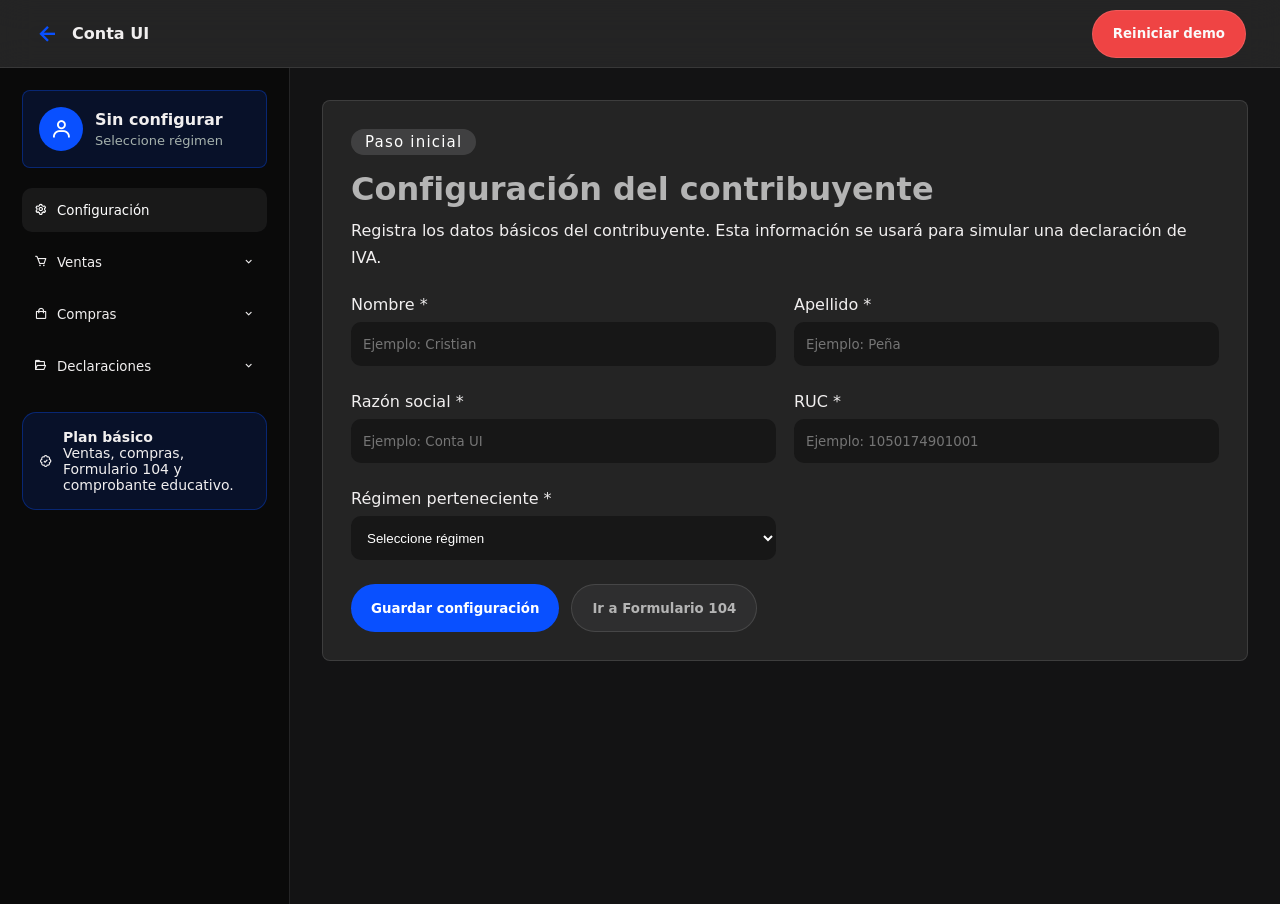
<file: sistema.html>
<!DOCTYPE html>
<html lang="es" data-theme="dark">
<head>
  <meta charset="UTF-8" />
  <meta name="viewport" content="width=device-width, initial-scale=1.0" />

  <title>Sistema educativo | Conta UI</title>
  <link rel="shortcut icon" href="assets/favicon.png" type="image/x-icon">
  <link href="https://cdn.jsdelivr.net/npm/boxicons@2.1.4/css/boxicons.min.css" rel="stylesheet">
  <link rel="stylesheet" href="css/style.css" />
</head>
<body class="sistema-body">

  <header class="sistema-topbar">
    <a href="index.html" class="sistema-brand">
      <i class='bx bx-left-arrow-alt'></i>
      <span>Conta UI</span>
    </a>

    <div class="sistema-top-actions">
      <!-- <button class="theme-toggle sistema-theme-btn" onclick="cambiarTemaSistema()" id="botonTemaSistema" title="Cambiar tema">
        <i class='bx bx-moon'></i>
      </button> -->

      <button class="secondary-btn danger" onclick="limpiarSistemaDemo()">
        Reiniciar demo
      </button>
    </div>
  </header>

  <button class="system-sidebar-toggle" id="botonMenuSistema" onclick="alternarSidebarSistemaMobile()">
    <i class='bx bx-menu-alt-left'></i>
  </button>

  <div class="system-sidebar-backdrop" id="systemSidebarBackdrop" onclick="cerrarSidebarSistemaMobile()"></div>

  <div class="sistema-layout sistema-layout-left">
    <!-- SIDEBAR IZQUIERDO -->
    <aside class="sistema-sidebar-left">
      <div class="sidebar-profile">
        <div class="sidebar-avatar">
          <i class='bx bx-user'></i>
        </div>
        <div>
          <strong id="sidebarContribuyente">Sin configurar</strong>
          <span id="sidebarRegimen">Seleccione régimen</span>
        </div>
      </div>

      <nav class="sidebar-menu">
        <button id="botonConfiguracion" class="active" onclick="mostrarModuloSistema('configuracion')">
          <i class='bx bx-cog'></i>
          Configuración
        </button>

        <div class="sidebar-dropdown">
          <button onclick="alternarSubmenuSistema('submenuVentas')">
            <i class='bx bx-cart'></i>
            Ventas
            <i class='bx bx-chevron-down'></i>
          </button>

          <div id="submenuVentas" class="sidebar-submenu">
            <button id="botonRegistrarVenta" onclick="mostrarModuloSistema('ventas')">
              <i class='bx bx-plus-circle'></i>
              Registrar venta
            </button>

            <button id="botonConsultasVentas" onclick="mostrarModuloSistema('consultasVentas')">
              <i class='bx bx-list-ul'></i>
              Consultas
            </button>
          </div>
        </div>

        <div class="sidebar-dropdown">
          <button onclick="alternarSubmenuSistema('submenuCompras')">
            <i class='bx bx-shopping-bag'></i>
            Compras
            <i class='bx bx-chevron-down'></i>
          </button>

          <div id="submenuCompras" class="sidebar-submenu">
            <button id="botonRegistrarCompra" onclick="mostrarModuloSistema('compras')">
              <i class='bx bx-plus-circle'></i>
              Agregar compra
            </button>

            <button id="botonConsultasCompras" onclick="mostrarModuloSistema('consultasCompras')">
              <i class='bx bx-list-ul'></i>
              Consultar compras
            </button>
          </div>
        </div>

        <div class="sidebar-dropdown">
          <button onclick="alternarSubmenuSistema('submenuDeclaraciones')">
            <i class='bx bx-folder-open'></i>
            Declaraciones
            <i class='bx bx-chevron-down'></i>
          </button>

          <div id="submenuDeclaraciones" class="sidebar-submenu">
            <button id="botonFormulario" onclick="mostrarModuloSistema('formulario104')">
              <i class='bx bx-file'></i>
              Formulario 104
            </button>

            <button id="botonConsultas" onclick="mostrarModuloSistema('consultas')">
              <i class='bx bx-search-alt'></i>
              Consultas
            </button>
          </div>
        </div>
      </nav>

      <div class="sidebar-help plan-card-sidebar">
        <i class='bx bx-badge-check'></i>
        <div>
          <strong>Plan básico</strong>
          <p>Ventas, compras, Formulario 104 y comprobante educativo.</p>
        </div>
      </div>
    </aside>

    <main class="sistema-main">

      <!-- CONFIGURACIÓN -->
      <section id="vistaConfiguracion" class="system-view active">
        <div class="system-panel">
          <span class="eyebrow">Paso inicial</span>
          <h1>Configuración del contribuyente</h1>
          <p>
            Registra los datos básicos del contribuyente. Esta información se usará
            para simular una declaración de IVA.
          </p>

          <div class="form-grid-system">
            <label>
              Nombre *
              <input class="contaui-input" type="text" id="cfgNombre" placeholder="Ejemplo: Cristian" onblur="validarCampo('cfgNombre','txtNombre','El nombre es obligatorio')">
              <small id="txtNombre"></small>
            </label>

            <label>
              Apellido *
              <input class="contaui-input" type="text" id="cfgApellido" placeholder="Ejemplo: Peña"  onblur="validarCampo('cfgApellido','txtApellido','El Apellido es obligatorio')">
              <small id="txtApellido"></small>
            </label>

            <label>
              Razón social *
              <input class="contaui-input" type="text" id="cfgRazonSocial" placeholder="Ejemplo: Conta UI" onblur="validarCampo('cfgRazonSocial','txtRazonSocial','El campo es obligatorio')">
              <small id="txtRazonSocial"></small>
            </label>

            <label>
              RUC *
              <input class="contaui-input" type="text" id="cfgRuc" placeholder="Ejemplo: 1050174901001" maxlength="13"  onblur="validarCampo('cfgRuc','txtRuc','El Ruc debe contener 13 digitos')">
              <small id="txtRuc"></small>
            </label>

            <label>
              Régimen perteneciente *
              <select class="contaui-select" id="cfgRegimen">
                <option value="">Seleccione régimen</option>
                <option value="general">Régimen General</option>
                <option value="negocio-popular">RIMPE Negocio Popular</option>
                <option value="rimpe">RIMPE Emprendedor</option>
              </select>
            </label>
            <small id="txtRegimen"></small>
          </div>

          <div class="form-actions-system">
            <button class="primary-btn" onclick="guardarConfiguracionSistema()">
              Guardar configuración
            </button>

            <button class="secondary-btn" onclick="irFormularioDesdeConfig()">
              Ir a Formulario 104
            </button>
          </div>
        </div>
      </section>

      <!-- VENTAS / REGISTRAR -->
      <section id="vistaVentas" class="system-view">
        <div class="system-panel">

          <div class="purchase-preview-card movement-preview-card">
            <h2>Registrar venta</h2>
            <div class="comp-count">
              <strong id="ventaComprobantePreview">VENT-000001</strong>
              <i class='bx bx-receipt'></i>
            </div>
          </div>

          <div class="form-grid-system">
            <label>
              Fecha de venta *
              <input class="contaui-input" type="date" id="ventaFecha">
              <small id="txtVentaFecha"></small>
            </label>

            <label>
              Descripción
              <input class="contaui-input" type="text" id="ventaDescripcion" placeholder="Ejemplo: Venta de productos">
              <small></small>
            </label>

            <label>
              Valor base *
              <input class="contaui-input" type="number" id="ventaBase" placeholder="0.00" min="0" step="0.01" oninput="actualizarPreviewVenta()">
              <small id="txtVentaBase"></small>
            </label>

            <label>
              Tarifa de IVA *
              <select class="contaui-select" id="ventaTarifa" onchange="actualizarPreviewVenta()">
                <option value="15">15%</option>
                <option value="8">15%</option>
                <option value="0">0%</option>
              </select>
              <small></small>
            </label>
          </div>

          <div class="totales-sri-box purchase-live-summary">
            <h3>Resumen</h3>
            <div><span>Subtotal</span><strong id="previewVentaBase">$0.00</strong></div>
            <div><span>IVA</span><strong id="previewVentaIva">$0.00</strong></div>
            <div class="total-final"><span>Total</span><strong id="previewVentaTotal">$0.00</strong></div>
          </div>

          <div class="form-actions-system">
            <button class="primary-btn" onclick="agregarVentaSistema()">
              <i class='bx bx-plus'></i>
              Agregar venta
            </button>
          </div>

          <p id="mensajeVentaAgregada" class="venta-agregada"></p>
        </div>
      </section>

      <!-- VENTAS / CONSULTAS -->
      <section id="vistaConsultasVentas" class="system-view">
        <div class="system-panel">
          <span class="eyebrow">Ventas / Consultas</span>
          <h2>Ventas registradas</h2>

          <div class="form-grid-system mini-grid">
            <label>
              Filtrar por mes
              <select class="contaui-select" id="filtroVentasMes" onchange="pintarVentasSistema()">
                <option value="">Todos los meses</option>
              </select>
            </label>
            <label>
              Filtrar por año
              <input class="contaui-input" type="number" id="filtroVentasAnio" value="2026" min="2020" max="2035" oninput="pintarVentasSistema()">
            </label>
          </div>

          <div class="ventas-kpi-grid">
            <article><span>Base 15%</span><strong id="kpiVentas15">$0.00</strong></article>
            <article><span>Base 0%</span><strong id="kpiVentas0">$0.00</strong></article>
            <article><span>IVA generado</span><strong id="kpiVentasIva">$0.00</strong></article>
            <article><span>Total ventas</span><strong id="kpiVentasTotal">$0.00</strong></article>
          </div>

          <div class="ventas-table ventas-table-fecha movimientos-table">
            <div class="ventas-row ventas-head ventas-head-fecha movimientos-head">
              <span>Comprobante</span>
              <span>Fecha</span>
              <span>Descripción</span>
              <span>Tarifa</span>
              <span>Base</span>
              <span>IVA</span>
              <span>Total</span>
              <span></span>
            </div>
            <div id="ventasBody"></div>
          </div>

          <div class="totales-sri-box">
            <h3>Totales de ventas</h3>
            <div><span>Ventas gravadas 15%</span><strong id="totalVentas15">$0.00</strong></div>
            <div><span>Ventas tarifa 0%</span><strong id="totalVentas0">$0.00</strong></div>
            <div><span>IVA generado en ventas</span><strong id="totalVentasIva">$0.00</strong></div>
            <div class="total-final"><span>Total de ventas</span><strong id="totalVentasGeneral">$0.00</strong></div>
          </div>

        </div>
      </section>

      <!-- REGISTRAR COMPRAS -->
      <section id="vistaCompras" class="system-view">
        <div class="system-panel compras-panel">
         
          <div class="purchase-preview-card">
             <h2>Agregar compra</h2>
            <div class="comp-count">
              <strong id="compraComprobantePreview">COMP-000001</strong>
              <i class='bx bx-receipt'></i>
            </div>
          </div>

          <div class="form-grid-system">
            <label>
              Fecha de compra *
              <input class="contaui-input" type="date" id="compraFecha">
              <small id="txtCompraFecha"></small>
            </label>

            <label>
              Descripción *
              <input class="contaui-input" type="text" id="compraDescripcion" placeholder="Ejemplo: Compra de insumos o mercadería">
              <small id="txtCompraDescripcion"></small>
            </label>

            <label>
              Valor base *
              <input class="contaui-input" type="number" id="compraBase" placeholder="0.00" min="0" step="0.01" oninput="actualizarPreviewCompra()">
              <small id="txtCompraBase"></small>
            </label>

            <label>
              Tarifa de IVA *
              <select class="contaui-select" id="compraTarifa" onchange="actualizarPreviewCompra()">
                <option value="15">15%</option>
                <option value="8">8%</option>
                <option value="5">5%</option>
                <option value="0">0%</option>
                <option value="personalizado">Personalizado</option>
              </select>
              <small></small>
            </label>

            <label id="grupoIvaPersonalizado" class="hidden-field">
              IVA personalizado %
              <input class="contaui-input" type="number" id="compraTarifaPersonalizada" value="15" min="0" step="0.01" oninput="actualizarPreviewCompra()">
            </label>
          </div>

          <div class="totales-sri-box purchase-live-summary">
            <h3>Vista rápida de la compra</h3>
            <div><span>Subtotal</span><strong id="previewCompraBase">$0.00</strong></div>
            <div><span>IVA</span><strong id="previewCompraIva">$0.00</strong></div>
            <div class="total-final"><span>Total</span><strong id="previewCompraTotal">$0.00</strong></div>
          </div>

          <div class="form-actions-system">
            <button class="primary-btn" onclick="agregarCompraSistema()">
              <i class='bx bx-plus'></i>
              Guardar compra
            </button>
          </div>

          <p id="mensajeCompraAgregada" class="venta-agregada"></p>
        </div>
      </section>

      <!-- CONSULTAR COMPRAS -->
      <section id="vistaConsultasCompras" class="system-view">
        <div class="system-panel">
          <span class="eyebrow">Compras / Consultas</span>
          <h2>Compras registradas</h2>

          <div class="form-grid-system mini-grid">
            <label>
              Filtrar por mes
              <select class="contaui-select" id="filtroComprasMes" onchange="pintarComprasSistema()">
                <option value="">Todos los meses</option>
              </select>
            </label>
            <label>
              Filtrar por año
              <input class="contaui-input" type="number" id="filtroComprasAnio" value="2026" min="2020" max="2035" oninput="pintarComprasSistema()">
            </label>
          </div>

          <div class="ventas-table compras-table movimientos-table">
            <div class="ventas-row ventas-head compras-head movimientos-head">
              <span>Comprobante</span>
              <span>Fecha</span>
              <span>Descripción</span>
              <span>Tarifa</span>
              <span>Base</span>
              <span>IVA</span>
              <span>Total</span>
              <span></span>
            </div>
            <div id="comprasBody"></div>
          </div>

          <div class="totales-sri-box">
            <h3>Totales de compras</h3>
            <div><span>Compras gravadas con IVA</span><strong id="totalCompras15">$0.00</strong></div>
            <div><span>Compras tarifa 0%</span><strong id="totalCompras0">$0.00</strong></div>
            <div><span>IVA pagado en compras</span><strong id="totalComprasIva">$0.00</strong></div>
            <div class="total-final"><span>Total de compras</span><strong id="totalComprasGeneral">$0.00</strong></div>
          </div>
        </div>
      </section>

      <!-- FORMULARIO 104 -->
      <section id="vistaFormulario104" class="system-view">
        <div class="system-panel">
          <span class="eyebrow">Declaraciones / Formulario 104</span>

          <div class="step-tabs">
            <button id="tabPeriodo" class="active" onclick="mostrarPaso104('periodo')">1. Período fiscal</button>
            <button id="tabPreguntas" onclick="mostrarPaso104('preguntas')">2. Preguntas</button>
            <button id="tabFormulario" onclick="mostrarPaso104('formulario')">3. Formulario</button>
            <button id="tabPago" onclick="mostrarPaso104('pago')">4. Pago</button>
          </div>

          <!-- PASO PERIODO -->
          <div id="pasoPeriodo" class="form104-step active">
            <h2>Período fiscal</h2>
            <p>Seleccione la obligación y el período a declarar.</p>

            <div class="form-grid-system">
              <label>
                Obligación *
                <select class="contaui-select" id="periodoObligacion">
                  <option value="">Seleccione obligación</option>
                  <option value="2011">2011 - Declaración mensual de IVA</option>
                  <option value="2021">2021 - Declaración semestral de IVA</option>
                </select>
              </label>

              <label>
                Mes *
                <select class="contaui-select" id="periodoMes">
                  <option value="">Seleccione mes</option>
                  <option value="Enero">Enero</option>
                  <option value="Febrero">Febrero</option>
                  <option value="Marzo">Marzo</option>
                  <option value="Abril">Abril</option>
                  <option value="Mayo">Mayo</option>
                  <option value="Junio">Junio</option>
                  <option value="Julio">Julio</option>
                  <option value="Agosto">Agosto</option>
                  <option value="Septiembre">Septiembre</option>
                  <option value="Octubre">Octubre</option>
                  <option value="Noviembre">Noviembre</option>
                  <option value="Diciembre">Diciembre</option>
                </select>
              </label>

              <label>
                Año fiscal *
                <input class="contaui-input" type="number" id="periodoAnio" value="2026" min="2020" max="2035">
              </label>
            </div>

            <div class="form-actions-system">
              <button class="primary-btn" onclick="continuarDesdePeriodo()">Continuar</button>
            </div>
          </div>

          <!-- PASO PREGUNTAS -->
          <div id="pasoPreguntas" class="form104-step">
            <h2>Preguntas</h2>
            <p>Estas preguntas preparan el formulario. Puedes continuar si no deseas profundizar.</p>

            <div class="form-grid-system">
              <label>
                ¿Tuviste ventas este período?
                <select class="contaui-select" id="preguntaVentas">
                  <option value="">Seleccione</option>
                  <option value="si">Sí</option>
                  <option value="no">No</option>
                </select>
              </label>

              <label>
                ¿Tuviste compras este período?
                <select class="contaui-select" id="preguntaCompras">
                  <option value="">Seleccione</option>
                  <option value="si">Sí</option>
                  <option value="no">No</option>
                </select>
              </label>

              <label>
                ¿Tienes crédito tributario anterior?
                <select class="contaui-select" id="preguntaCredito">
                  <option value="no">No</option>
                  <option value="si">Sí</option>
                </select>
              </label>
            </div>

            <div class="form-actions-system">
              <button class="secondary-btn" onclick="mostrarPaso104('formulario')">Omitir</button>
              <button class="primary-btn" onclick="continuarDesdePreguntas()">Continuar</button>
            </div>
          </div>

          <!-- PASO FORMULARIO -->
          <div id="pasoFormulario" class="form104-step">
            <h2>Formulario</h2>
            <p>Ingrese valores de ventas y compras. Los totales se actualizan al calcular.</p>

            <div class="sri-form-table">
              <div class="sri-section-title">
                <i class='bx bx-chevron-down'></i>
                VENTAS
              </div>

              <div class="sri-row sri-head">
                <span>Resumen de ventas y otras operaciones</span>
                <span>Código</span>
                <span>Valor bruto</span>
                <span>Valor neto</span>
                <span>Impuesto generado</span>
              </div>

              <div class="sri-row">
                <span>Ventas locales gravadas tarifa 15%</span>
                <span>401</span>
                <input type="number" id="ventas15" placeholder="0.00" min="0" step="0.01" oninput="calcularFormulario104Sistema()">
                <strong id="netoVentas15">$0.00</strong>
                <strong id="impVentas15">$0.00</strong>
              </div>

              <div class="sri-row">
                <span>Ventas locales gravadas tarifa 0%</span>
                <span>403</span>
                <input type="number" id="ventas0" placeholder="0.00" min="0" step="0.01" oninput="calcularFormulario104Sistema()">
                <strong id="netoVentas0">$0.00</strong>
                <strong>$0.00</strong>
              </div>

              <div class="sri-row sri-total">
                <span>Total ventas y otras operaciones</span>
                <span>409</span>
                <strong id="totalBrutoVentas">$0.00</strong>
                <strong id="totalNetoVentas">$0.00</strong>
                <strong id="totalImpuestoVentas">$0.00</strong>
              </div>

              <div class="sri-section-title">
                <i class='bx bx-chevron-down'></i>
                COMPRAS
              </div>

              <div class="sri-row sri-head">
                <span>Resumen de adquisiciones y pagos</span>
                <span>Código</span>
                <span>Valor bruto</span>
                <span>Valor neto</span>
                <span>Impuesto generado</span>
              </div>

              <div class="sri-row">
                <span>Adquisiciones gravadas tarifa 15%</span>
                <span>500</span>
                <input type="number" id="compras15" placeholder="0.00" min="0" step="0.01" oninput="calcularFormulario104Sistema()">
                <strong id="netoCompras15">$0.00</strong>
                <strong id="impCompras15">$0.00</strong>
              </div>

              <div class="sri-row">
                <span>Adquisiciones gravadas tarifa 8%</span>
                <span>500</span>
                <input type="number" id="compras8" placeholder="0.00" min="0" step="0.01" oninput="calcularFormulario104Sistema()">
                <strong id="netoCompras8">$0.00</strong>
                <strong id="impCompras8">$0.00</strong>
              </div>

              <div class="sri-row">
                <span>Adquisiciones gravadas tarifa 5%</span>
                <span>500</span>
                <input type="number" id="compras5" placeholder="0.00" min="0" step="0.01" oninput="calcularFormulario104Sistema()">
                <strong id="netoCompras5">$0.00</strong>
                <strong id="impCompras5">$0.00</strong>
              </div>

              <div class="sri-row">
                <span>Adquisiciones tarifa 0%</span>
                <span>506</span>
                <input type="number" id="compras0" placeholder="0.00" min="0" step="0.01" oninput="calcularFormulario104Sistema()">
                <strong id="netoCompras0">$0.00</strong>
                <strong>$0.00</strong>
              </div>

              <div class="sri-row sri-total">
                <span>Total adquisiciones y pagos</span>
                <span>509</span>
                <strong id="totalBrutoCompras">$0.00</strong>
                <strong id="totalNetoCompras">$0.00</strong>
                <strong id="totalImpuestoCompras">$0.00</strong>
              </div>
            </div>

            <div class="form-grid-system mini-grid">
              <label>
                Tarifa IVA %
                <input class="contaui-input" type="number" id="ivaDeclaracion" value="15" min="0" step="0.01" oninput="calcularFormulario104Sistema()">
              </label>

              <label>
                Crédito tributario anterior
                <input class="contaui-input" type="number" id="creditoAnterior" value="0" min="0" step="0.01" oninput="calcularFormulario104Sistema()">
              </label>
            </div>

            <div class="totales-sri-box">
              <h3>Resumen impositivo</h3>
              <div><span>IVA generado en ventas</span><strong id="resIvaVentas">$0.00</strong></div>
              <div><span>IVA pagado en compras</span><strong id="resIvaCompras">$0.00</strong></div>
              <div><span>Crédito tributario anterior</span><strong id="resCreditoAnterior">$0.00</strong></div>
              <div class="total-final"><span>Total impuesto a liquidar</span><strong id="resIvaPagar">$0.00</strong></div>
            </div>

            <div class="form-actions-system">
              <button class="secondary-btn" onclick="calcularFormulario104Sistema()">Calcular</button>
              <button class="primary-btn" onclick="continuarDesdeFormulario()">Continuar a pago</button>
            </div>
          </div>

          <!-- PASO PAGO -->
          <div id="pasoPago" class="form104-step">
            <h2>Pago</h2>
            <p>Revise los valores antes de guardar la declaración.</p>

            <div class="payment-summary">
              <div><span>Contribuyente</span><strong id="pagoContribuyente">Sin configurar</strong></div>
              <div><span>RUC</span><strong id="pagoRuc">-</strong></div>
              <div><span>Obligación</span><strong id="pagoObligacion">-</strong></div>
              <div><span>Período</span><strong id="pagoPeriodo">-</strong></div>
              <div><span>Fecha máxima de pago</span><strong id="pagoFechaMaxima">-</strong></div>
              <div class="total-final"><span>Total a pagar</span><strong id="pagoTotal">$0.00</strong></div>
            </div>

            <div class="form-actions-system">
              <button class="secondary-btn" onclick="mostrarPaso104('formulario')">Volver al formulario</button>
              <button class="primary-btn" onclick="abrirModalGuardarDeclaracion()">Guardar declaración</button>
            </div>
          </div>
        </div>
      </section>

      <!-- CONSULTAS -->
      <section id="vistaConsultas" class="system-view">
        <div class="system-panel">
          <span class="eyebrow">Consultas</span>
          <h2>Declaraciones guardadas</h2>

          <div class="table-responsive">
            <table class="declaraciones-table">
              <thead>
                <tr>
                  <th>Período</th>
                  <th>Tipo</th>
                  <th>Autorizado</th>
                  <th>IVA ventas</th>
                  <th>IVA compras</th>
                  <th>A pagar</th>
                  <th>Acciones</th>
                </tr>
              </thead>

              <tbody id="listaConsultasSistema"></tbody>
            </table>
          </div>
        </div>
      </section>

    </main>
  </div>

  <script src="js/utilitarios.js"></script>
  <script src="js/comprobantes.js"></script>
  <script src="js/sistema.js"></script>

  <!-- Modal-->
  <div class="custom-modal" id="sistemaConfirmModal">
    <div class="custom-modal__card">
      <div class="custom-modal__icon success">
        <i class='bx bx-check-shield'></i>
      </div>

      <h3>Guardar declaración</h3>
      <p>
        ¿Confirmas que deseas guardar esta simulación del Formulario 104?
        Luego el formulario volverá al paso inicial de período fiscal.
      </p>

      <div class="custom-modal__actions">
        <button class="secondary-btn danger" onclick="cerrarModalGuardarDeclaracion()">Cancelar</button>
        <button class="primary-btn" onclick="confirmarGuardarDeclaracionSistema()">Sí, guardar</button>
      </div>
    </div>
  </div>
  
  <div class="system-modal" id="configSuccessModal">
  <div class="system-modal-card">
    <button class="system-modal-close" onclick="cerrarModalConfiguracionGuardada()">
      <i class='bx bx-x'></i>
    </button>

    <div class="system-modal-icon">
      <i class='bx bx-check'></i>
    </div>

    <h2>Configuración guardada</h2>
    <p>Los datos del contribuyente fueron guardados correctamente. Ahora puedes continuar al Formulario 104.</p>

    <div class="system-modal-actions">
      <button class="secondary-btn danger" onclick="cerrarModalConfiguracionGuardada()">Cerrar</button>
      <button class="primary-btn" onclick="irFormularioDesdeModal()">Ir a Formulario 104</button>
    </div>
  </div>
  </div>

</body>
</html>
</file>
<file: css/style.css>
@import url("https://fonts.googleapis.com/css2?family=Ubuntu:ital,wght@0,300;0,400;0,500;0,700;1,300;1,400;1,500;1,700&display=swap");

@import url("https://fonts.googleapis.com/css2?family=Caveat:wght@400..700&display=swap");

:root {
  --bg: #131314;
  --bg-soft: #101614;
  --bg-card: #171717;
  --bg-card-2: #151c19;
  --bg-card-blue: rgba(6, 36, 113, 0.3);
  --bg-border-blue: rgba(9, 80, 255, 0.35);
  --border: rgba(255, 255, 255, 0.115);
  --text: #b4b4b4;
  --text-2: #898989;
  --text-3: #f1efef;
  --muted: #a6b2ad;
  --green: #3ecf8e;
  --green-dark: #0b8f5b;
  --cyan: #00ceb3;
  --blue-light: rgb(9 80 255);
  --blue: #2f80ed;
  --blue-hover: rgb(37, 48, 255);
  --danger: #ff5d6c;
  --white: #ffffff;
  --light: #f7f8fb;
  --focus-yellow: #ffd166;
  --shadow: 0 24px 70px rgba(0, 0, 0, 0.32);
}

* {
  box-sizing: border-box;
  margin: 0;
  padding: 0;
}

html {
  scroll-behavior: smooth;
}

body {
  min-height: 100vh;
  font-family:
    "Inter",
    system-ui,
    -apple-system,
    BlinkMacSystemFont,
    "Segoe UI",
    sans-serif;
  background: #131314;
  color: var(--text);
}

button,
input,
a {
  font-family: inherit;
}

button {
  border: 0;
  cursor: pointer;
}

a {
  color: inherit;
  text-decoration: none;
}

/* ======================================================
  SCROLLBAR CUSTOM
====================================================== */

::-webkit-scrollbar {
  width: 6px;
}

::-webkit-scrollbar-track {
  background: rgba(255, 255, 255, 0.05);
  backdrop-filter: blur(10px);
}

::-webkit-scrollbar-thumb {
  background: rgba(255, 255, 255, 0.18);
  border-radius: 999px;
  border: 2px solid transparent;
  backdrop-filter: blur(10px);
}

::-webkit-scrollbar-thumb:hover {
  background: rgba(255, 255, 255, 0.3);
}

.docs-aside::-webkit-scrollbar {
  display: none;
}

/* ======================================================
  TOPBAR
====================================================== */
.topbar {
  position: sticky;
  top: 0;
  z-index: 100;
  padding: 0px 60px;
  background: rgba(52, 52, 52, 0.527);
  backdrop-filter: blur(16px);
  -webkit-backdrop-filter: blur(16px);
  border-bottom: 1px solid rgba(255, 255, 255, 0.089);
}

.topbar__inner {
  justify-content: space-between;
  height: 66px;
  padding: 0 28px;
  display: flex;
  align-items: center;
  gap: 22px;
}

.brand {
  display: inline-flex;
  align-items: center;
  gap: 9px;
  background: transparent;
  color: white;
  font-size: 21px;
  font-weight: 600;
  white-space: nowrap;
}

.brand img {
  width: 60px;
  height: 35px;
  display: flex;
  justify-content: center;
  align-items: center;
  color: var(--green);
}

.main-nav {
  display: flex;
  align-items: center;
  justify-content: center;
  padding: 2px 4px;
  border-radius: 50px;
  gap: 10px;
}

.nav-link {
  font-size: 14px;
  line-height: 1.25rem;
  display: inline-flex;
  align-items: center;
  gap: 5px;
  background: transparent;
  color: white;
  font-weight: 500;
  padding: 9px 25px;
}

.nav-link.active {
  background: white !important;
  color: black;
  border-radius: 50px;
}

.nav-link:hover {
  background: rgba(255, 255, 255, 0.133);
  border-radius: 50px;
}

.nav-dropdown {
  position: relative;
}

.dropdown-panel {
  position: absolute;
  top: 52px;
  left: 0;
  width: 560px;
  display: none;
  grid-template-columns: 1fr 1fr;
  gap: 18px;
  padding: 18px;
  background: #2e2d2d;
  border: 1px solid #1b1b1b;
  border-radius: 0 0 8px 8px;
}

.dropdown-panel--small {
  margin-top: 10px;
  width: 270px;
  grid-template-columns: 1fr;
}

.nav-dropdown:hover .dropdown-panel {
  display: grid;
}

.dropdown-title {
  margin-bottom: 10px;
  color: var(--green);
  font-size: 12px;
  font-weight: 900;
  letter-spacing: 0.08em;
  text-transform: uppercase;
}

.dropdown-panel button {
  width: 100%;
  padding: 12px;
  text-align: left;
  color: var(--text);
  background: transparent;
  border-radius: 10px;
  display: flex;
  align-items: center;
  gap: 5px;
}

.dropdown-panel button:hover {
  color: white;
}

.topbar__actions {
  display: flex;
  align-items: center;
  gap: 10px;
}

.github-btn,
.login-btn,
.menu-btn {
  display: inline-flex;
  align-items: center;
  justify-content: center;
  font-weight: 400;
}

.theme-toggle {
  min-height: 38px;
  padding: 0 13px;
  display: inline-flex;
  align-items: center;
  justify-content: center;
  gap: 8px;
  color: var(--text) !important;
  background: transparent;
  border: 1px solid var(--bg-card-2);
  border-radius: 11px;
  font-weight: 850;
}

.theme-toggle:hover {
  background: rgba(255, 255, 255, 0.133);
}

.theme-toggle i {
  font-size: 18px;
}

.github-btn {
  gap: 7px;
  padding: 6px 12px;
  color: var(--text);
  background: transparent;
}

.github-btn:hover {
  background: rgba(255, 255, 255, 0.133);
  border-radius: 50px;
}

.github-btn i {
  font-size: 20px;
}

.login-btn {
  border-radius: 50px;
  padding: 6px 10px;
  background: var(--blue-light);
  color: rgb(255, 255, 255);
}

.menu-btn {
  display: none;
  width: 42px;
  background: transparent;
  color: white;
  font-size: 25px;
}

/* ======================================================
  COMMON
====================================================== */
.view {
  display: none;
}

.view--active {
  display: block;
  animation: fadeView 0.35s ease both;
}

@keyframes fadeView {
  from {
    opacity: 0;
    transform: translateY(14px);
  }
  to {
    opacity: 1;
    transform: translateY(0);
  }
}

.eyebrow {
  display: inline-flex;
  margin-bottom: 18px;
  color: white;
  font-size: 15px;
  background: rgba(255, 255, 255, 0.133);
  padding: 4px 14px;
  border-radius: 50px;
  letter-spacing: 0.08em;
}

.primary-btn,
.secondary-btn {
  min-height: 48px;
  padding: 0 20px;
  display: inline-flex;
  align-items: center;
  justify-content: center;
  gap: 8px;
  border-radius: 50px;
  font-weight: 600;
}

.primary-btn {
  background: white;
  color: black;
  transition: transform 0.5s ease;
}

.secondary-btn {
  background: rgba(255, 255, 255, 0.05);
  color: var(--text);
  border: 1px solid var(--border);
  transition: transform 0.5s ease;
}

.secondary-btn.reforzar {
  background: var(--blue-light);
  color: #fafafa;
  border: 1px solid var(--border);
  transition: transform 0.5s ease;
}

.secondary-btn.danger {
  background: #ef4444;
  color: #fafafa;
  transition: transform 0.5s ease;
}

/* ======================================================
  HOME
====================================================== */
.hero-grid {
  min-height: calc(100vh - 67px);
  display: flex;
  align-items: start;
  justify-content: space-between;
  gap: 34px;
  padding: 0px 80px;
}

.hero-content {
  align-self: center;
  max-width: 860px;
}

.hero-imagen img {
  margin-top: 25px;
  width: 500px;
  height: 600px;
  object-fit: cover;
  background: rgb(33, 33, 33);
  border-radius: 14px;
}

.hero-brand {
  position: absolute;
  right: 100px;
  margin-top: -450px;
  margin-left: -50px;
  display: flex;
  align-items: center;
  gap: 5px;
  text-wrap: wrap;
  color: var(--cyan);
  font-family: caveat, sans-serif;
  z-index: 999;
  transform: rotate(30deg);
}

.hero-content h1 {
  font-family: caveat, sans-serif;
  max-width: 920px;
  font-size: clamp(48px, 8vw, 80px);
  line-height: 0.92;
  letter-spacing: -0.07em;
  color: #fafafa;
}

.hero-content p {
  max-width: 760px;
  margin-top: 26px;
  color: var(--text);
  font-size: clamp(18px, 2.2vw, 20px);
  line-height: 1.55;
}

.hero-actions {
  display: flex;
  flex-wrap: wrap;
  gap: 14px;
  margin-top: 34px;
}

.trust-row {
  display: flex;
  flex-wrap: wrap;
  gap: 18px;
  margin-top: 30px;
  color: #fafafa;
}

.trust-row span {
  display: inline-flex;
  align-items: center;
  gap: 7px;
}

.trust-row i {
  color: var(--green);
}

.brands {
  margin-top: 50px;
  display: flex;
  filter: grayscale(100%);
  gap: 15px;
}

.brands-list {
  display: flex;
  gap: 15px;
  align-items: center;
}

.brands-list img {
  object-fit: contain;
  width: 55px;
  height: 40px;
}

/* CATEGORIES */
.home-categories,
.simple-view {
  width: min(1180px, 92%);
  margin: 0 auto;
  padding: 40px 0;
}

.section-heading {
  text-align: center;
  margin-bottom: 32px;
}

.section-heading h2 {
  font-family: caveat, sans-serif;
  font-size: clamp(36px, 5vw, 65px);
  line-height: 1;
  letter-spacing: -0.05em;
  color: white;
}

.section-heading .developer {
  font-size: 55px;
  font-weight: bold;
  font-family:
    system-ui,
    -apple-system,
    BlinkMacSystemFont,
    "Segoe UI",
    Roboto,
    Oxygen,
    Ubuntu,
    Cantarell,
    "Open Sans",
    "Helvetica Neue",
    sans-serif;
}

.section-heading p {
  margin-top: 16px;
  color: var(--text);
  font-size: 18px;
  line-height: 1.7;
}

.category-grid {
  display: grid;
  grid-template-columns: 1.35fr 1fr 1fr;
  gap: 18px;
}

.category-card,
.feature-grid article,
.docs-card,
.code-card {
  min-height: 210px;
  padding: 24px;
  color: white;
  text-align: left;
  background: var(--bg-card);
  border-radius: 8px;
}

.category-card:hover,
.docs-card:hover {
  border: 1px solid rgb(51, 50, 50);
  transform: translateY(-2px);
}

.category-card i,
.feature-grid i,
.docs-card i {
  margin-bottom: 18px;
  color: var(--text-2);
  font-size: 38px;
}

.category-card h3,
.feature-grid h3,
.docs-card h3 {
  margin-bottom: 10px;
  font-size: 22px;
}

.category-card p,
.feature-grid p,
.docs-card p {
  color: var(--muted);
  line-height: 1.6;
}

.category-card span {
  position: absolute;
  right: -18px;
  bottom: 55px;
  font-size: 160px;
  line-height: 1;
  color: var(--text-2);
  font-weight: 900;
  opacity: 0.35;
  z-index: 0;
  pointer-events: none;
}

.large-card {
  overflow: hidden;
  position: relative;
  grid-row: span 2;
  min-height: 438px;
  background: var(--bg-card);
}

.large-card h3 {
  margin-top: -150px;
}

/* ======================================================
  DOCS VIEW
====================================================== */
.docs-view {
  min-height: calc(100vh - 115px);
  grid-template-columns: 280px minmax(0, 1fr) 280px;
}

.docs-view.view--active {
  display: grid;
}

.docs-sidebar,
.docs-aside {
  position: sticky;
  top: 115px;
  height: calc(100vh - 115px);
  overflow-y: auto;
  padding: 34px 28px;
  border-right: 1px solid var(--border);
}

.docs-aside {
  border-right: 0;
  border-left: 1px solid var(--border);
}

.sidebar-group {
  margin-bottom: 28px;
}

.sidebar-group p {
  margin-bottom: 10px;
  color: white;
  font-size: 12px;
  font-weight: 950;
  letter-spacing: 0.1em;
  text-transform: uppercase;
}

.side-link {
  width: 100%;
  padding: 11px 0;
  display: flex;
  align-items: center;
  gap: 8px;
  text-align: left;
  color: var(--text);
  background: transparent;
  font-size: 16px;
}

.side-link:hover,
.side-link.active {
  color: var(--blue-light);
}

.docs-content {
  padding: 44px 52px 90px;
}

.topic {
  display: none;
  max-width: 960px;
}

.topic--active {
  display: block;
  animation: fadeView 0.25s ease both;
}

.breadcrumb {
  display: block;
  margin-bottom: 14px;
  color: #fafafa;
}

.topic h2 {
  margin-bottom: 24px;
  font-size: clamp(42px, 6vw, 50px);
  line-height: 1;
  letter-spacing: -0.06em;
  color: white;
}

.topic h3 {
  margin: 28px 0 12px;
  font-size: 25px;
}

.lead {
  color: var(--text-3);
  line-height: 1.7;
}

.docs-card-grid {
  display: grid;
  grid-template-columns: repeat(3, 1fr);
  gap: 18px;
  margin-top: 34px;
}

.formula-box,
.callout,
.result-table,
.steps {
  margin-top: 26px;
}

.formula-box {
  padding: 22px;
  background: var(--bg-card);
  border: 1px solid var(--border);
  border-radius: 8px;
}

.formula-box span {
  display: block;
  margin-bottom: 8px;
  color: var(--text-3);
  font-size: 12px;
  font-weight: 700;
  text-transform: uppercase;
}

.formula-box .code-box {
  display: flex;
  align-items: center;
  gap: 5px;
}

.formula-box .code-box code span {
  color: #ef4444;
  font-size: 16px;
  margin-bottom: 0px;
  margin-top: 0px;
}

.formula-box .code-box code {
  color: var(--text-3);
  font-size: 16px;
  margin-bottom: 0px;
}

.result-table {
  display: grid;
  overflow: hidden;
  border: 1px solid var(--border);
  border-radius: 8px;
}

.result-table div {
  display: flex;
  justify-content: space-between;
  padding: 16px 18px;
  color: var(--text-3);
  border-bottom: 1px solid var(--border);
}

.result-table div:last-child {
  border-bottom: 0;
}

.result-table strong {
  color: var(--text);
}

.chip-list {
  display: flex;
  flex-wrap: wrap;
  gap: 10px;
  margin-top: 28px;
}

.chip-list span {
  padding: 10px 14px;
  color: var(--text-3);
  background: var(--bg-card);
  border: 1px solid var(--border);
  border-radius: 8px;
  font-weight: 850;
}

.callout {
  display: flex;
  align-items: center;
  gap: 14px;
  padding: 8px;
  color: var(--text-3);
  background: var(--bg-card-blue);
  border: 1px solid var(--bg-border-blue);
  border-radius: 18px;
}

.callout i {
  color: var(--blue);
  font-size: 28px;
}

.steps {
  display: grid;
  gap: 14px;
}

.steps div {
  padding: 16px;
  display: flex;
  align-items: center;
  gap: 14px;
  background: var(--bg-card);
  border: 1px solid var(--border);
  border-radius: 16px;
  color: var(--muted);
}

.steps span {
  width: 34px;
  height: 34px;
  display: grid;
  place-items: center;
  color: white;
  background: var(--blue-light);
  border-radius: 50%;
  font-weight: 900;
}

.nice-list {
  margin-top: 22px;
  display: grid;
  gap: 12px;
  list-style: none;
}

.nice-list li {
  padding: 14px 16px;
  background: var(--bg-card);
  border: 1px solid var(--border);
  border-radius: 8px;
  color: var(--muted);
}

.aside-card {
  margin-bottom: 18px;
  padding: 18px;
  background: var(--bg-card);
  border: 1px solid var(--border);
  border-radius: 18px;
}

.aside-title {
  margin-bottom: 14px;
  color: #fafafa;
  font-weight: 900;
}

.aside-card button {
  width: 100%;
  margin-top: 8px;
  padding: 10px;
  display: flex;
  align-items: center;
  gap: 8px;
  color: var(--muted);
  background: transparent;
  border-radius: 10px;
}

.aside-card p {
  font-size: 14px;
}

.aside-card button:hover {
  color: var(--blue);
  background: rgba(255, 255, 255, 0.05);
}

.feedback-actions {
  display: flex;
  gap: 10px;
}

.feedback-actions button {
  width: 42px;
  height: 42px;
  align-items: center;
  justify-content: center;
  border: 1px solid var(--border);
  border-radius: 50%;
}

/* ======================================================
  QUIZ
====================================================== */
.quiz-view {
  width: min(1180px, 92%);
  margin: 0 auto;
  padding: 40px 0;
}

.quiz-layout {
  display: grid;
  grid-template-columns: minmax(0, 1fr) 280px;
  gap: 28px;
}

.quiz-main,
.quiz-status {
  padding: 28px;
  background: var(--bg-card);
  border: 1px solid var(--border);
  color: #ffffff;
  border-radius: 14px;
}

.quiz-header {
  display: flex;
  justify-content: space-between;
  gap: 20px;
}

.quiz-header .eyebrow {
  color: var(--text);
}

.quiz-header h2 {
  font-size: clamp(32px, 5vw, 52px);
  letter-spacing: -0.05em;
}

.progress-track {
  height: 8px;
  margin: 26px 0;
  overflow: hidden;
  background: var(--border);
  border-radius: 999px;
}

.progress-track div {
  width: 0%;
  height: 100%;
  background: var(--blue);
  border-radius: inherit;
  transition: 0.25s;
}

.question-card {
  padding: 24px;
  background: rgba(52, 52, 52, 0.527);
  backdrop-filter: blur(16px);
  -webkit-backdrop-filter: blur(16px);
  border: none;
  border-radius: 8px;
}

.question-card p {
  margin-bottom: 10px;
  color: white;
  font-weight: 500;
}

.question-card h3 {
  margin-bottom: 20px;
  font-size: 20px;
  line-height: 1.45;
}

.answers {
  display: grid;
  gap: 12px;
}

.answer-btn {
  width: 100%;
  padding: 16px;
  text-align: left;
  color: #e2e4e9;
  background: var(--bg-card);
  border: 2px solid transparent;
  border-radius: 7px;
  font-weight: 750;
}

.answer-btn:hover,
.answer-btn.selected {
  border-color: var(--blue-light);
  background: rgb(35, 34, 34);
}

/* Respuesta bloqueada: una vez seleccionada, ya no se puede cambiar */
.answer-btn.locked {
  cursor: not-allowed;
  opacity: 0.72;
}

.answer-btn.locked.selected {
  opacity: 1;
}

.quiz-actions {
  display: flex;
  justify-content: flex-end;
  gap: 12px;
  margin-top: 24px;
}

.quiz-status {
  align-self: start;
}

.score-box {
  padding: 24px;
  display: grid;
  place-items: center;
  background: var(--border);
  border-radius: 8px;
}

.score-box strong {
  font-size: 42px;
}

.score-box span {
  color: var(--text);
  font-size: 13px;
}

.question-list {
  display: grid;
  gap: 10px;
  margin-top: 22px;
}

.question-pill {
  padding: 12px;
  display: flex;
  align-items: center;
  gap: 10px;
  background: var(--border);
  border: 1px solid transparent;
  border-radius: 7px;
  color: #ffffff;
}

.question-pill.current {
  border-color: var(--blue);
}

.question-pill.correct i {
  color: #10b981;
}

.question-pill.wrong i {
  color: var(--danger);
}

/* ======================================================
  FOOTER
====================================================== */
.footer {
  background: #0c0c0c;
  display: flex;
  flex-direction: column;
  justify-content: center;
  gap: 24px;
  padding: 40px 44px;
  color: var(--muted);
}

.brand-footer {
  margin-top: -15px;
  display: flex;
  align-items: center;
  justify-content: center;
  gap: 9px;
  background: transparent;
  color: white;
  font-size: 21px;
  font-weight: 600;
  white-space: nowrap;
  border-bottom: 1px solid rgba(255, 255, 255, 0.115);
}

.brand-footer img {
  width: 60px;
  height: 35px;
  display: flex;
  justify-content: center;
  align-items: center;
  color: var(--green);
  margin-bottom: 12px;
}

.footer-sections {
  display: flex;
  flex-direction: row-reverse;
  justify-content: space-between;
  gap: 15px;
}

.footer-list {
  display: flex;
  justify-content: space-between;
  gap: 55px;
}

.footer-sections .details {
  width: 40%;
}

.footer-sections .footer-icons {
  font-size: 24px;
  margin-top: 20px;
  display: flex;
  gap: 25px;
}

.footer-options span {
  color: white;
  font-weight: 600;
  font-size: 17px;
}

.footer-options ul {
  list-style: none;
  font-size: 14px;
  display: flex;
  flex-direction: column;
  gap: 8px;
  margin-top: 8px;
}

.footer p {
  margin-top: 8px;
  font-size: 14px;
}

.footer-copy {
  border-top: 1px solid rgba(255, 255, 255, 0.115);
  display: flex;
  justify-content: center;
  font-size: 16px;
}

/* ======================================================
  RESPONSIVE
====================================================== */

/* Soluciona el bug donde el dropdown se cerraba al mover lento el mouse.
   El panel estaba demasiado separado del botón, así que se crea un puente invisible. */
.nav-dropdown::after {
  content: "";
  position: absolute;
  left: 0;
  top: 40px;
  width: 100%;
  height: 18px;
}

.dropdown-panel {
  top: 44px;
  z-index: 200;
}

/* Oferta del sistema */
.system-offer {
  display: flex;
  margin: 40px auto 0;
  padding: 56px;
  gap: 28px;
  align-items: center;
  padding: 0 80px;
  border-radius: 8px;
}

.offer-content h2 {
  font-size: clamp(34px, 5vw, 54px);
  font-family: caveat, sans-serif;
  line-height: 1;
  letter-spacing: -0.055em;
  color: white;
}

.offer-content p {
  margin-top: 18px;
  color: var(--text);
  font-size: 18px;
  line-height: 1.7;
}

.offer-actions {
  display: flex;
  flex-wrap: wrap;
  gap: 12px;
  margin-top: 26px;
}

.offer-preview {
  position: absolute;
  margin-top: 160px;
  right: 90px;
  z-index: 999;
  padding: 16px;
  background: #080c0a;
  border: 1px solid var(--border);
  border-radius: 14px;
}

.preview-toolbar {
  display: flex;
  gap: 8px;
  margin-bottom: 16px;
}

.preview-toolbar span {
  width: 12px;
  height: 12px;
  background: #26312d;
  border-radius: 50%;
}

.preview-card {
  display: grid;
  gap: 12px;
}

.preview-card div {
  padding: 18px;
  display: flex;
  justify-content: space-between;
  gap: 14px;
  background: rgba(255, 255, 255, 0.04);
  border: 1px solid var(--border);
  border-radius: 16px;
}

.preview-card small {
  color: var(--muted);
}

.preview-card strong {
  color: var(--text);
}

.preview-card .highlight {
  background: rgba(36, 209, 141, 0.12);
  border-color: rgba(36, 209, 141, 0.28);
}

.preview-card .highlight strong {
  color: var(--green);
}

.video-offert video {
  width: 100%;
  height: auto;
  border-radius: 25px;
  padding: 0.7rem;
  background: rgba(52, 52, 52, 0.527);
  backdrop-filter: blur(16px);
  -webkit-backdrop-filter: blur(16px);
  border-bottom: 1px solid rgba(255, 255, 255, 0.089);
}

.video-offert.mobile {
  display: none;
}

/* Recomendaciones tipo comunidad */
.community-section {
  width: 100%;
  padding: 90px 0 110px;
  overflow: hidden;
  position: relative;
}

.center-heading {
  width: min(760px, 92%);
  margin: 0 auto 36px;
  text-align: center;
}

.testimonial-mask {
  position: relative;
  width: 100%;
  overflow: hidden;
  padding: 10px 0;
}

.testimonial-mask::before,
.testimonial-mask::after {
  content: "";
  position: absolute;
  top: 0;
  width: 18%;
  height: 100%;
  z-index: 2;
  pointer-events: none;
}

.testimonial-mask::before {
  left: 0;
  background: linear-gradient(90deg, var(--bg), transparent);
}

.testimonial-mask::after {
  right: 0;
  background: linear-gradient(270deg, var(--bg), transparent);
}

.testimonial-track {
  display: flex;
  gap: 18px;
  width: max-content;
  animation: testimonialsMove 28s linear infinite;
}

.testimonial-track:hover {
  animation-play-state: paused;
}

@keyframes testimonialsMove {
  from {
    transform: translateX(0);
  }
  to {
    transform: translateX(-50%);
  }
}

.testimonial-card {
  width: 330px;
  min-height: 185px;
  padding: 22px;
  background: var(--bg-card);
  border: 1px solid rgba(255, 255, 255, 0.115);
  border-radius: 16px;
}

.avatar {
  width: 42px;
  height: 42px;
  display: inline-grid;
  place-items: center;
  margin-bottom: 12px;
  color: white;
  background: var(--blue-light);
  border-radius: 50%;
  font-weight: 700;
}

.testimonial-card strong {
  display: block;
  margin-bottom: 14px;
  color: white;
}

.testimonial-card p {
  color: var(--text);
  line-height: 1.6;
}

.quiz-screen {
  display: none;
}

.quiz-screen--active {
  display: block;
  animation: fadeView 0.3s ease both;
}

.quiz-welcome-card,
.quiz-result-card {
  width: min(520px, 92%);
  margin: 0 auto;
  padding: 36px;
  color: #111827;
  background: var(--bg-card) !important;
  border: 1px solid var(--border);
  border-radius: 15px;
}

.quiz-welcome-card h2,
.quiz-result-card h2 {
  font-size: clamp(36px, 5vw, 45px);
  letter-spacing: -0.055em;
  color: var(--text);
  line-height: 1;
}

.quiz-welcome-card p,
.quiz-result-card p {
  margin-top: 14px;
  color: #ffffff;
  font-size: 13px;
  line-height: 1.7;
}

.quiz-register-form {
  display: grid;
  gap: 12px;
  margin-top: 26px;
}

.quiz-register-form label {
  color: #ffffff;
  font-weight: 700;
}

.quiz-register-form input {
  min-height: 48px;
  padding: 0 14px;
  color: #ffffff;
  background: var(--bg);
  border: 1px solid var(--border);
  border-radius: 7px;
  outline: none;
}

.quiz-register-form input:focus {
  border-color: var(--blue);
  box-shadow: 0 0 0 4px rgba(47, 128, 237, 0.12);
}

.quiz-topic-grid {
  display: grid;
  grid-template-columns: repeat(3, 1fr);
  gap: 18px;
}

.quiz-topic-card {
  min-height: 230px;
  padding: 24px;
  text-align: left;
  color: var(--text);
  background: var(--bg-card);
  border: 1px solid var(--border);
  border-radius: 8px;
}

.quiz-topic-card:hover {
  transform: translateY(-2px);
}

.scoreInfo {
  display: flex;
  justify-content: space-between;
  align-items: start;
}

.quiz-topic-card i {
  margin-bottom: 18px;
  color: var(--text);
  font-size: 38px;
}

.quiz-topic-card h3 {
  color: white;
  margin-bottom: 10px;
  font-size: 24px;
}

.quiz-topic-card p {
  color: var(--muted);
  line-height: 1.6;
}

.quiz-topic-card span {
  display: inline-flex;
  margin-top: 16px;
  padding: 8px 10px;
  color: #fafafa;
  background: var(--blue-light);
  border-radius: 999px;
  font-weight: 500;
}

.result-actions {
  display: flex;
  flex-wrap: wrap;
  gap: 12px;
  margin-top: 26px;
}

#btnReforzarTema {
  display: none;
}

.quiz-result-card.success {
  background: linear-gradient(135deg, #ecfdf5, #ffffff);
}

.quiz-result-card.warning {
  background: linear-gradient(135deg, #fff7ed, #ffffff);
}

.quiz-result-card.danger {
  background: linear-gradient(135deg, #fff1f2, #ffffff);
}

/* ======================================================
  CARRUSEL INFINITO DE COMENTARIOS
====================================================== */
.testimonial-mask {
  overflow: hidden;
}

.testimonial-track {
  display: flex;
  width: max-content;
  gap: 18px;
  animation: testimonialInfinite 32s linear infinite;
  will-change: transform;
}

.testimonial-track:hover {
  animation-play-state: paused;
}

.testimonial-card {
  flex: 0 0 330px;
}

@keyframes testimonialInfinite {
  from {
    transform: translateX(0);
  }

  to {
    transform: translateX(calc(-50% - 9px));
  }
}

/* ======================================================
  CONTENIDO EXTENDIDO DE APRENDIZAJE
====================================================== */

.topic p {
  margin-top: 14px;
  color: var(--text);
  line-height: 1.8;
}

.learning-highlight {
  display: flex;
  gap: 16px;
  margin: 28px 0;
  padding: 22px;
  background: var(--bg-card-blue);
  border: 1px solid var(--bg-border-blue);
  border-radius: 14px;
}

.learning-highlight i {
  font-size: 34px;
  color: var(--blue-light);
}

.learning-highlight h3 {
  margin: 0 0 8px;
  color: white;
}

.learning-highlight p {
  margin: 0;
  color: var(--text-3);
}

.resource-box {
  display: grid;
  grid-template-columns: 1.2fr 0.8fr;
  gap: 20px;
  align-items: center;
  margin-top: 32px;
  padding: 24px;
  background: var(--bg-card);
  border: 1px solid var(--border);
  border-radius: 14px;
}

.resource-box h3 {
  margin-top: 0;
  color: white;
}

.resource-box p {
  margin-top: 10px;
}

.resource-actions {
  display: grid;
  gap: 12px;
}

.resource-btn {
  min-height: 48px;
  padding: 0 16px;
  display: inline-flex;
  align-items: center;
  gap: 10px;
  justify-content: center;
  color: white;
  background: var(--blue-light);
  border-radius: 50px;
  font-weight: 600;
  transition:
    transform 0.3s ease,
    background 0.3s ease;
}

.resource-btn:hover {
  transform: scale(0.96);
  background: var(--blue-hover);
}

.video-learning {
  position: relative;
  width: 100%;
  margin-top: 24px;
  padding-top: 56.25%;
  overflow: hidden;
  background: var(--bg-card);
  border: 1px solid var(--border);
  border-radius: 16px;
}

.video-learning iframe {
  position: absolute;
  inset: 0;
  width: 100%;
  height: 100%;
}

/* ======================================================
  THEME: LIGHT / DARK MODE
====================================================== */
:root[data-theme="light"] {
  --bg: #f6f8fb;
  --bg-soft: #ffffff;
  --bg-card: #ffffff;
  --bg-card-2: #f1f5f9;
  --border: #b6bbc2;
  --bg-card-blue: rgba(9, 80, 255, 0.08);
  --bg-border-blue: rgba(9, 80, 255, 0.25);
  --text: #101827;
  --muted: #5d6b7a;
  --green: #0ca66f;
  --green-dark: #078658;
  --blue: #2563eb;
  --blue-light: rgb(0, 85, 255);
  --blue-hover: #084fa8;
  --danger: #dc2626;
  --white: #ffffff;
  --light: #ffffff;
  --orange: orange;
  --shadow: 0 24px 70px rgba(15, 23, 42, 0.12);
  --black: rgb(0, 0, 0);
  --text-3: #111827;
  --text-2: #64748b;
}

:root[data-theme="light"] .brand-footer,
:root[data-theme="light"] .sistema-topbar {
  border-bottom: 1px solid var(--border);
}

:root[data-theme="light"] .sistema-topbar {
  background: rgb(255, 255, 255);
}

:root[data-theme="light"] .sistema-main {
  background: rgb(242, 255, 252);
}

:root[data-theme="light"] .sidebar-menu button.active,
:root[data-theme="light"] .sidebar-menu button:hover,
:root[data-theme="light"] .step-tabs button.active {
  background: var(--blue-light);
  color: white;
}

:root[data-theme="light"] .nice-list li,
:root[data-theme="light"] .contaui-input,
:root[data-theme="light"] .contaui-select {
  border: 1px solid var(--border) !important;
  background: white !important;
}

:root[data-theme="light"] .contaui-input::placeholder {
  color: var(--text-2) !important;
}

:root[data-theme="light"] .contaui-input,
:root[data-theme="light"] .contaui-select {
  color: var(--black);
}

:root[data-theme="light"] .step-tabs button {
  background: var(--border);
  color: black;
}

:root[data-theme="light"] .score-box strong,
.score-box span {
  color: white;
}

:root[data-theme="light"] .score-box {
  background: var(--blue-light);
}

:root[data-theme="light"] .dropdown-panel button:hover,
:root[data-theme="light"] .aside-title {
  color: var(--black);
}

:root[data-theme="light"] .dropdown-panel,
:root[data-theme="light"] .aside-card {
  border: 1px solid var(--border) !important;
}

:root[data-theme="light"] .footer-copy {
  border-top: 1px solid var(--border);
}

:root[data-theme="light"] .topbar {
  background: rgba(255, 255, 255, 0.88);
}

:root[data-theme="light"] .search-box,
:root[data-theme="light"] .github-btn,
:root[data-theme="light"] .menu-btn,
:root[data-theme="light"] .rail-social a,
:root[data-theme="light"] .subscribe-box input,
:root[data-theme="light"] .category-card,
:root[data-theme="light"] .feature-grid article,
:root[data-theme="light"] .docs-card,
:root[data-theme="light"] .code-card,
:root[data-theme="light"] .panel-card,
:root[data-theme="light"] .mini-invoice,
:root[data-theme="light"] .aside-card,
:root[data-theme="light"] .steps div,
:root[data-theme="light"] .nice-list li,
:root[data-theme="light"] .testimonial-card,
:root[data-theme="light"] .offer-preview,
:root[data-theme="light"] .preview-card,
:root[data-theme="light"] .quiz-register-card,
:root[data-theme="light"] .quiz-topic-card,
:root[data-theme="light"] .quiz-result-card {
  background: rgba(255, 255, 255, 0.92);
  color: var(--text);
  border-color: 1px solid var(--border);
}

:root[data-theme="light"] .dropdown-panel {
  background: rgba(255, 255, 255, 0.98);
}

:root[data-theme="light"] .dropdown-panel button:hover,
:root[data-theme="light"] .aside-card button:hover,
:root[data-theme="light"] .nav-link:hover,
:root[data-theme="light"] .nav-link.active {
  background: rgba(12, 166, 111, 0.08);
}

:root[data-theme="light"] .formula-box {
  background: #eef7f3;
}

:root[data-theme="light"] .hero-content p,
:root[data-theme="light"] .section-heading p,
:root[data-theme="light"] .category-card p,
:root[data-theme="light"] .feature-grid p,
:root[data-theme="light"] .docs-card p,
:root[data-theme="light"] .testimonial-card p,
:root[data-theme="light"] .mini-line,
:root[data-theme="light"] .panel-card ol,
:root[data-theme="light"] .trust-row,
:root[data-theme="light"] .footer {
  color: var(--muted);
}

:root[data-theme="light"] .lead {
  color: var(--text);
}

:root[data-theme="light"] .quiz-main,
:root[data-theme="light"] .quiz-status {
  background: #ffffff;
  color: #101827;
  border: 1px solid var(--border);
}

:root[data-theme="light"] .question-card {
  background: #f8fafc;
}

:root[data-theme="light"] .answer-btn,
:root[data-theme="light"] .question-pill {
  background: #eef2f7;
  color: #101827;
  border: 1px solid var(--border);
}

:root[data-theme="light"] .answer-btn:hover,
:root[data-theme="light"] .answer-btn.selected {
  background: #e6f0ff;
}

:root[data-theme="light"] .footer {
  background: #ffffff;
}

.system-actions {
  display: flex;
  flex-wrap: wrap;
  align-items: center;
  gap: 14px;
  margin-top: 26px;
}

.theme-toggle--standalone {
  min-height: 48px;
  padding: 0 18px;
}

.theme-toggle--nav {
  height: 40px;
  min-height: 40px;
  padding: 0 12px;
}

.theme-toggle--nav span {
  display: inline;
}

/* ======================================================
  EJEMPLOS DINÁMICOS DE RECURSOS
====================================================== */
.interactive-example {
  margin-top: 28px;
  padding: 24px;
  background: var(--bg-card);
  border: 1px solid var(--border);
  border-radius: 12px;
}

.interactive-example h3 {
  margin-top: 0;
  color: var(--text-3);
}

.calc-grid {
  display: grid;
  grid-template-columns: repeat(2, minmax(0, 1fr)) auto;
  gap: 14px;
  align-items: end;
  margin-top: 20px;
}

.calc-grid label {
  display: grid;
  gap: 8px;
  color: var(--text-3);
  font-weight: 600;
}

.result-table input,
.contaui-input,
.contaui-select {
  min-height: 46px;
  padding: 0 14px;
  color: var(--text-3);
  background: var(--bg);
  border: 1px solid var(--border);
  border-radius: 7px;
  outline: none;
}

.calc-grid input:focus,
.contaui-input:focus,
.contaui-select:focus {
  border-color: var(--blue-light);
}

.btn-calculator {
  display: flex;
  margin-top: 15px;
  justify-content: end;
}

.correctResultTable {
  background: rgba(22, 163, 74, 0.18) !important;
}

.calc-result div {
  padding: 16px;
  background: var(--bg);
  border: 1px solid var(--border);
  border-radius: 10px;
}

.calc-result span {
  display: block;
  color: var(--muted);
  font-size: 13px;
}

.calc-result strong {
  display: block;
  margin-top: 6px;
  color: var(--text-3);
  font-size: 22px;
}

/* ======================================================
  MINI SISTEMA FORMULARIO 104
====================================================== */
.sistema-body {
  background: var(--bg);
}

.sistema-topbar {
  position: sticky;
  top: 0;
  z-index: 50;
  min-height: 68px;
  padding: 0 34px;
  display: flex;
  align-items: center;
  justify-content: space-between;
  background: rgba(52, 52, 52, 0.527);
  backdrop-filter: blur(16px);
  -webkit-backdrop-filter: blur(16px);
  border-bottom: 1px solid rgba(255, 255, 255, 0.089);
}

.sistema-brand {
  display: flex;
  align-items: center;
  gap: 10px;
  color: var(--text-3);
  font-weight: 700;
}

.sistema-brand i {
  color: var(--blue-light);
  font-size: 28px;
}

.sistema-layout {
  min-height: calc(100vh - 68px);
  display: grid;
  grid-template-columns: minmax(0, 1fr) 310px;
}

.sistema-main {
  padding: 36px;
}

.sidebar-title {
  color: var(--text-3);
  font-weight: 700;
  margin-bottom: 14px;
}

.side-system-btn {
  width: 100%;
  min-height: 44px;
  margin-bottom: 8px;
  padding: 0 12px;
  display: flex;
  align-items: center;
  gap: 9px;
  color: var(--text);
  background: transparent;
  border-radius: 8px;
}

.side-system-btn:hover,
.side-system-btn.active {
  color: white;
  background: var(--blue-light);
}

.sidebar-submenu {
  padding-left: 14px;
  margin: 4px 0 16px;
  border-left: 1px solid var(--border);
}

.system-view {
  display: none;
}

.system-view.active {
  display: block;
  animation: fadeView 0.25s ease both;
}

.system-panel {
  padding: 28px;
  background: var(--bg-card);
  border: 1px solid var(--border);
  border-radius: 14px;
}

.system-panel h1,
.system-panel h2 {
  color: var(--text) !important;
}

.system-panel p {
  margin-top: 10px;
  color: var(--text-3);
  line-height: 1.7;
}

.form-grid-system {
  display: grid;
  grid-template-columns: repeat(2, 1fr);
  gap: 14px;
  margin-top: 22px;
}

.form-grid-system label {
  display: grid;
  gap: 8px;
  color: var(--text-3);
  font-weight: 600;
}

.form-actions-system {
  display: flex;
  flex-wrap: wrap;
  gap: 12px;
  margin-top: 22px;
}

.step-tabs {
  display: flex;
  flex-wrap: wrap;
  gap: 10px;
  margin: 24px 0;
}

.step-tabs button {
  min-height: 40px;
  padding: 0 14px;
  color: var(--text);
  background: var(--bg);
  border: 1px solid var(--border);
  border-radius: 50px;
}

.step-tabs button.active {
  color: white;
  background: var(--blue-light);
}

.form104-step {
  display: none;
}

.form104-step.active {
  display: block;
}

.summary-grid-system {
  display: grid;
  grid-template-columns: repeat(3, 1fr);
  gap: 14px;
  margin-top: 20px;
}

.summary-grid-system div {
  padding: 18px;
  background: var(--bg);
  border: 1px solid var(--border);
  border-radius: 10px;
}

.summary-grid-system span {
  display: block;
  color: var(--muted);
  font-size: 13px;
}

.summary-grid-system strong {
  display: block;
  margin-top: 8px;
  color: var(--text-3);
  font-size: 24px;
}

.consulta-table {
  width: 100%;
  margin-top: 22px;
  border-collapse: collapse;
  overflow: hidden;
  border-radius: 10px;
}

.consulta-table th,
.consulta-table td {
  padding: 14px;
  text-align: left;
  border-bottom: 1px solid var(--border);
}

.consulta-table th {
  color: white;
  background: var(--blue-light);
}

.consulta-table td {
  color: var(--text);
  background: var(--bg-card);
}

/* ======================================================
  SISTEMA 104 - MODO CLARO POR DEFECTO
====================================================== */

:root[data-theme="light"] body.sistema-body {
  background: #f3f6fb;
  color: var(--text);
}

:root[data-theme="dark"] body.sistema-body {
  background: #131314;
  color: var(--text);
}

.sistema-body .primary-btn {
  background: var(--blue-light);
  color: white;
}

.sistema-brand {
  display: inline-flex;
  align-items: center;
  gap: 10px;
  color: var(--text-3);
  font-weight: 800;
}

.sistema-top-actions {
  display: flex;
  align-items: center;
  gap: 10px;
}

.sistema-theme-btn {
  width: 42px;
  min-height: 42px;
  border-radius: 50%;
  background: var(--border);
  border: 1px solid var(--border) !important;
  color: var(--text-3) !important;
}

.sistema-layout-left {
  display: grid;
  grid-template-columns: 290px minmax(0, 1fr);
  min-height: calc(100vh - 64px);
}

.sistema-sidebar-left {
  background: #00000078;
  border-right: 1px solid var(--border);
  padding: 22px;
  position: sticky;
  top: 64px;
  height: calc(100vh - 64px);
  overflow-y: auto;
}

.sidebar-profile {
  display: flex;
  gap: 12px;
  align-items: center;
  padding: 16px;
  background: var(--bg-card-blue);
  border: 1px solid var(--bg-border-blue);
  border-radius: 8px;
  margin-bottom: 20px;
}

.sidebar-avatar {
  width: 44px;
  height: 44px;
  display: grid;
  place-items: center;
  border-radius: 50px;
  color: white;
  background: var(--blue-light);
  font-size: 22px;
}

.sidebar-profile strong {
  display: block;
  color: var(--text-3);
}

.sidebar-profile span {
  display: block;
  margin-top: 4px;
  color: var(--muted);
  font-size: 13px;
}

.sidebar-menu,
.sidebar-submenu {
  display: grid;
  gap: 8px;
}

.sidebar-menu button,
.sidebar-submenu button {
  width: 100%;
  min-height: 44px;
  padding: 0 12px;
  display: flex;
  align-items: center;
  gap: 10px;
  text-align: left;
  color: var(--text-3);
  background: transparent;
  border-radius: 10px;
}

.sidebar-menu button:hover,
.sidebar-menu button.active,
.sidebar-submenu button:hover,
.sidebar-submenu button.active {
  background: rgba(240, 239, 239, 0.068);
  color: white;
}

.sidebar-dropdown > button {
  justify-content: flex-start;
}

.sidebar-dropdown > button i:last-child {
  margin-left: auto;
}

.sidebar-submenu {
  display: none;
  padding-left: 18px;
  margin-top: 6px;
}

.sidebar-submenu.open {
  display: grid;
}

.sidebar-help {
  margin-top: 24px;
  padding: 16px;
  display: flex;
  align-items: center;
  gap: 10px;
  color: var(--text-3);
  background: var(--bg-card-blue);
  border: 1px solid var(--bg-border-blue);
  border-radius: 14px;
  font-size: 14px;
}

.sistema-main {
  padding: 32px;
  background: #131314;
}

.system-view {
  display: none;
}

.system-view.active {
  display: block;
  animation: fadeView 0.25s ease both;
}

.system-panel {
  background: rgba(52, 52, 52, 0.527);
  border: 1px solid var(--border);
  border-radius: 8px;
  padding: 28px;
}

.system-panel h1 {
  color: var(--text-3);
  font-size: clamp(32px, 5vw, 25px);
  line-height: 1;
  margin-bottom: 12px;
}

.system-panel h2,
.system-panel h3 {
  color: var(--text-3);
}

.system-panel p {
  color: var(--text-3);
  line-height: 1.7;
}

.form-grid-system {
  display: grid;
  grid-template-columns: repeat(2, 1fr);
  gap: 18px;
  margin-top: 24px;
}

.form-grid-system.mini-grid {
  grid-template-columns: repeat(2, minmax(220px, 1fr));
}

.form-grid-system label {
  display: grid;
  gap: 8px;
  color: var(--text-3);
  font-weight: 450;
}

.contaui-input,
.contaui-select {
  min-height: 44px;
  padding: 0 12px;
  color: white;
  background: var(--bg-card);
  border: none;
  border-radius: 10px;
  outline: none;
}

.sri-row input {
  min-height: 44px;
  padding: 0 12px;
  color: white;
  background: var(--border);
  border: 1px solid var(--border);
  border-radius: 10px;
  outline: none;
}

.contaui-input:focus,
.contaui-select:focus,
.sri-row input:focus {
  border-color: var(--border);
}

.form-actions-system {
  display: flex;
  flex-wrap: wrap;
  gap: 12px;
  margin-top: 24px;
}

.step-tabs {
  display: flex;
  flex-wrap: wrap;
  gap: 8px;
  margin: 24px 0;
  padding: 8px;
}

.step-tabs button {
  min-height: 42px;
  padding: 0 14px;
  color: white;
  background: var(--bg-card);
  border-radius: 50px;
  font-weight: 500;
}

.step-tabs button.active {
  color: white;
  background: var(--blue-light);
}

.form104-step {
  display: none;
}

.form104-step.active {
  display: block;
}

.sri-form-table {
  margin-top: 24px;
  overflow-x: auto;
  border: 1px solid var(--border);
  border-radius: 5px;
  background: #131314;
}

.sri-section-title {
  padding: 12px 14px;
  display: flex;
  align-items: center;
  gap: 8px;
  color: white;
  background: #2f6fb4;
  font-weight: 500;
}

.sri-row {
  display: grid;
  grid-template-columns: 1.8fr 80px 150px 150px 160px;
  align-items: center;
  gap: 8px;
  padding: 8px 12px;
  border-bottom: 1px solid var(--border);
  color: var(--text-3);
  font-size: 13px;
}

.sri-row:nth-child(even):not(.sri-head):not(.sri-total) {
  background: rgba(148, 163, 184, 0.12);
}

.sri-row strong {
  font-weight: 600;
}

.sri-head {
  color: white;
  background: #003b9a;
  font-weight: 600;
  text-transform: uppercase;
  font-size: 12px;
}

.sri-total {
  background: #ffd166 !important;
  color: #111827;
  font-weight: 600;
  font-size: 14px;
}

.sri-row input {
  text-align: right;
  border-radius: 4px;
  min-height: 34px;
}

.totales-sri-box,
.payment-summary {
  margin-top: 24px;
  padding: 20px;
  background: var(--bg-card);
  border: 1px solid var(--border);
  border-radius: 14px;
}

.totales-sri-box div,
.payment-summary div {
  display: flex;
  justify-content: space-between;
  gap: 14px;
  padding: 12px 0;
  border-bottom: 1px solid var(--border);
  color: var(--text-3);
}

.totales-sri-box div:last-child,
.payment-summary div:last-child {
  border-bottom: 0;
}

.total-final strong {
  color: var(--blue-light);
  font-size: 22px;
}

.consultas-list {
  display: grid;
  gap: 14px;
  margin-top: 24px;
}

.consulta-card {
  display: grid;
  grid-template-columns: 1fr 1.4fr;
  gap: 18px;
  padding: 18px;
  background: rgba(0, 0, 0, 0.4);
  border: 1px solid var(--border);
  border-radius: 8px;
}

.consulta-card strong {
  color: var(--text-3);
}

.consulta-card span,
.consulta-card small {
  display: block;
  margin-top: 6px;
  color: var(--text-3);
}

/* ======================================================
  MEJORAS COMPRAS + PERIODOS 104
====================================================== */
.purchase-preview-card,
.period-helper {
  display: flex;
  align-items: center;
  justify-content: space-between;
  gap: 16px;
  color: var(--white);
}

.comp-count {
  display: flex;
  justify-content: space-between;
  gap: 8px;
  align-items: center;
}

.system-panel h2 {
  color: white !important;
}

.hidden-field {
  display: none !important;
}

.compras-table .ventas-row,
.compras-head {
  grid-template-columns: 1.1fr 0.9fr 1.5fr 0.7fr 0.8fr 0.8fr 0.8fr 0.8fr;
}

.compras-row span:first-child {
  color: var(--green);
  font-weight: 800;
}

#periodoMes option:disabled {
  color: #888;
}

/* ======================================================
  MEJORAS FINALES QUIZ + TEMA INDEX
====================================================== */

.theme-toggle--nav {
  min-width: 40px;
  min-height: 40px;
  border-radius: 50%;
  border: 1px solid var(--border) !important;
  color: var(--text-3) !important;
  background: var(--bg-card) !important;
}

.theme-toggle--nav:hover {
  color: white !important;
  background: var(--blue-light) !important;
}

/* Modo claro para index */

:root[data-theme="light"] body {
  background: var(--bg);
  color: var(--text);
}

:root[data-theme="light"] .topbar,
:root[data-theme="light"] .footer,
:root[data-theme="light"] .quiz-main,
:root[data-theme="light"] .quiz-status,
:root[data-theme="light"] .quiz-welcome-card,
:root[data-theme="light"] .quiz-result-card,
:root[data-theme="light"] .quiz-topic-card,
:root[data-theme="light"] .category-card,
:root[data-theme="light"] .docs-card,
:root[data-theme="light"] .system-offer,
:root[data-theme="light"] .testimonial-card,
:root[data-theme="light"] .system-panel {
  background: var(--bg-card) !important;
  color: var(--text-3);
  border-color: var(--border);
}

:root[data-theme="light"] .topbar {
  border-bottom: 1px solid var(--border);
}

:root[data-theme="light"] .brand,
:root[data-theme="light"] .nav-link,
:root[data-theme="light"] .section-heading h2,
:root[data-theme="light"] .hero-content h1,
:root[data-theme="light"] .offer-content h2,
:root[data-theme="light"] .quiz-topic-card h3,
:root[data-theme="light"] .testimonial-card strong,
:root[data-theme="light"] .topic h2,
:root[data-theme="light"] .topic h3,
:root[data-theme="light"] .sidebar-group p,
:root[data-theme="light"] .footer-options span,
:root[data-theme="light"] .brand-footer {
  color: var(--text-3);
}

:root[data-theme="light"] .eyebrow {
  background: var(--black);
  color: white;
}

:root[data-theme="light"] .question-card p {
  color: var(--text-2);
}

:root[data-theme="light"] .primary-btn {
  background: var(--blue-light);
  color: white;
}

:root[data-theme="light"] .secondary-btn {
  background: var(--black);
  color: white;
}

:root[data-theme="light"] .trust-row span {
  color: var(--text-3);
}

:root[data-theme="light"] .brands {
  background: var(--bg);
}

:root[data-theme="light"] .nav-link.active {
  color: var(--blue-light);
  font-weight: 500;
}

:root[data-theme="light"] .question-card {
  background: var(--bg-card-2);
}

.quiz-last-score.has-score {
  background: transparent;
  margin-top: -20px;
  color: white !important;
  font-size: 40px;
  font-family: caveat, sans-serif;
  transform: rotate(8deg);
}

.quiz-timer {
  display: inline-flex;
  align-items: center;
  gap: 6px;
  padding: 8px 10px;
  margin-left: 10px;
  color: white;
  background: var(--blue-light);
  border-radius: 999px;
  font-weight: 700;
  white-space: nowrap;
}

.answer-btn.correct-answer {
  border-color: #16a34a !important;
  background: rgba(22, 163, 74, 0.18) !important;
  color: white !important;
}

.answer-btn.wrong-answer {
  border-color: #dc2626 !important;
  background: rgba(220, 38, 38, 0.18) !important;
  color: #ffffff !important;
}

:root[data-theme="light"] .answer-btn.correct-answer {
  background: #dcfce7 !important;
  color: #14532d !important;
}

:root[data-theme="light"] .answer-btn.wrong-answer {
  background: #fee2e2 !important;
  color: #7f1d1d !important;
}

.question-feedback {
  display: flex;
  align-items: flex-start;
  gap: 10px;
  margin-top: 18px;
  padding: 14px;
  border-radius: 10px;
  line-height: 1.5;
  font-weight: 400;
}

.question-feedback i {
  font-size: 22px;
}

.question-feedback.feedback-ok {
  background: rgba(22, 163, 74, 0.16);
  color: #bbf7d0;
  border: 1px solid rgba(22, 163, 74, 0.35);
}

.question-feedback.feedback-bad {
  background: rgba(220, 38, 38, 0.16);
  color: #ffffff;
  border: 1px solid rgba(220, 38, 38, 0.35);
}

:root[data-theme="light"] .question-feedback.feedback-ok {
  color: #14532d;
  background: #dcfce7;
}

:root[data-theme="light"] .question-feedback.feedback-bad {
  color: #7f1d1d;
  background: #fee2e2;
}

/* ======================================================
  MODALES DE CONFIRMACIÓN
====================================================== */
.custom-modal {
  position: fixed;
  inset: 0;
  z-index: 9999;
  display: none;
  place-items: center;
  padding: 18px;
  background: rgba(0, 0, 0, 0.62);
  backdrop-filter: blur(8px);
}

.custom-modal.show {
  display: grid;
}

.custom-modal__card {
  width: min(460px, 96%);
  padding: 28px;
  text-align: center;
  background: var(--bg-card);
  border: 1px solid var(--border);
  border-radius: 8px;
  box-shadow: var(--shadow);
}

.custom-modal__icon {
  width: 58px;
  height: 58px;
  display: grid;
  place-items: center;
  margin: 0 auto 16px;
  border-radius: 50%;
  font-size: 30px;
}

.custom-modal__icon.warning {
  color: #f59e0b;
  background: rgba(245, 158, 11, 0.14);
}

.custom-modal__icon.success {
  color: #ffffff;
  background: rgba(0, 240, 88, 0.305);
}

.custom-modal__card h3 {
  color: var(--text-3);
  font-size: 20px;
  margin-bottom: 10px;
}

.custom-modal__card p {
  color: var(--muted);
  font-size: 14px;
  line-height: 1.6;
}

.custom-modal__actions {
  display: flex;
  justify-content: center;
  gap: 12px;
  margin-top: 22px;
  flex-wrap: wrap;
}

/* Ajustes seguros para pantalla final del quiz */
.quiz-result-actions {
  display: flex;
  flex-wrap: wrap;
  gap: 12px;
  margin-top: 22px;
}

/* ======================================================
  NUEVO: RESPONSIVE FINAL
  Mejora visual en tablet/mobile para navbar, home, recursos, quiz y sistema.
====================================================== */

/* Botón propio de recursos: oculto en escritorio */
.docs-sidebar-toggle,
.docs-sidebar-backdrop {
  display: none;
}

/* ======================================================
  NUEVO: botón cerrar sesión del quiz
====================================================== */
.quiz-logout-btn {
  min-height: 38px;
  padding: 0 14px;
  display: inline-flex;
  align-items: center;
  gap: 8px;
  margin: 12px 0 18px;
  color: #ffffff;
  background: #dc2626;
  border: 1px solid rgba(220, 38, 38, 0.35);
  border-radius: 999px;
  font-weight: 600;
  transition: transform ease 0.5s ease;
}

.quiz-logout-btn:hover {
  color: white;
  transform: translateY(-2px);
}

:root[data-theme="light"] .quiz-logout-btn {
  color: #991b1b;
  background: #fee2e2;
  border-color: #fecaca;
}

:root[data-theme="light"] .quiz-logout-btn:hover {
  color: white;
  background: #dc2626;
}

.docs-sidebar-toggle,
.docs-sidebar-backdrop,
.system-sidebar-toggle,
.system-sidebar-backdrop {
  display: none;
}

/* ======================================================
  VALIDATE
====================================================== */

.input-error {
  border: 1px solid #ef4444;
}

.error-text {
  color: #ef4444;
  font-weight: normal;
}

:root {
  --focus-yellow: #ffd166;
}

/* Total con más enfoque */
.total-final {
  align-items: center;
}

.total-final strong,
#pagoTotal,
#resIvaPagar,
.consulta-total {
  margin-left: auto;
  color: orange !important;
  font-size: 24px;
  font-weight: 700;
  text-align: right;
}

/* Modal */
.system-modal {
  position: fixed;
  inset: 0;
  z-index: 999;
  display: none;
  place-items: center;
  padding: 20px;
  background: rgba(0, 0, 0, 0.62);
  backdrop-filter: blur(8px);
}

.system-modal.show {
  display: grid;
}

.system-modal-card {
  position: relative;
  width: min(460px, 100%);
  padding: 32px;
  text-align: center;
  background: var(--bg-card);
  border: 1px solid var(--border);
  border-radius: 20px;
  box-shadow: var(--shadow);
}

.system-modal-close {
  position: absolute;
  top: 14px;
  right: 14px;
  width: 36px;
  height: 36px;
  color: var(--text-3);
  background: var(--bg-card-2);
  border-radius: 50%;
}

.system-modal-icon {
  width: 64px;
  height: 64px;
  margin: 0 auto 18px;
  display: grid;
  place-items: center;
  color: #111827;
  background: var(--focus-yellow);
  border-radius: 50%;
  font-size: 34px;
}

.system-modal-card h2 {
  color: var(--text-3);
}

.system-modal-card p {
  margin-top: 12px;
  color: var(--muted);
  line-height: 1.6;
}

.system-modal-actions {
  display: flex;
  justify-content: center;
  gap: 12px;
  margin-top: 24px;
  flex-wrap: wrap;
}

/* Correcciones light mode del sistema */

:root[data-theme="light"] .sistema-body,
:root[data-theme="light"] .system-panel,
:root[data-theme="light"] .sistema-sidebar-left,
:root[data-theme="light"] .totales-sri-box,
:root[data-theme="light"] .payment-summary,
:root[data-theme="light"] .system-modal-card {
  background: #ffffff;
  color: #111827;
}

:root[data-theme="light"] .sri-form-table,
:root[data-theme="light"] .sri-row input {
  background: #ffffff;
  color: black !important;
}

:root[data-theme="light"]
  .sri-row:nth-child(even):not(.sri-head):not(.sri-total) {
  background: #f8fafc;
}

:root[data-theme="light"] .total-final strong,
:root[data-theme="light"] #pagoTotal,
:root[data-theme="light"] #resIvaPagar,
:root[data-theme="light"] .consulta-total {
  color: #b7791f !important;
}

/* ======================================================

====================================================== */
.login-btn:hover {
  background: var(--blue-hover);
}

.primary-btn:hover,
.secondary-btn:hover,
.secondary-btn.reforzar:hover,
.secondary-btn.danger:hover {
  transform: scale(0.9);
}

.secondary-btn.whatsap {
  display: flex;
  gap: 5px;
  background: #4fce5d;
  color: white;

  & i {
    font-size: 20px;
  }
}

.hero-brand img {
  width: 60px;
  height: 50px;
  border-radius: 8px;
  padding: 2px;
}

.hero-brand p {
  margin-top: -15px;
  font-size: 20px;
  font-weight: bold;
  width: 80px;
}

.brands-list p {
  margin-top: 0;
  font-weight: bold;
  color: var(--text);
  font-size: 25px;
}

.footer-sections .footer-icons i:hover {
  color: var(--blue);
  transform: scale(1.2);
}

.footer-options ul li:hover {
  color: var(--blue);
}

.correctResultTable strong {
  color: white;
}

/* ======================================================
  DASHBOARD
====================================================== */

.dashboard-page {
  width: min(1280px, 94%);
  margin: 0 auto;
  padding: 34px 0 70px;
}

.dashboard-stats {
  display: grid;
  grid-template-columns: repeat(4, 1fr);
  gap: 16px;
  margin: 28px 0;
}

.dashboard-stats article {
  padding: 20px;
  background: var(--bg-card);
  border: 1px solid var(--border);
  border-radius: 8px;
}

.dashboard-stats span {
  display: block;
  color: var(--text-3);
  font-size: 14px;
}

.dashboard-stats strong {
  display: block;
  margin-top: 10px;
  color: var(--text-3);
  font-size: 30px;
}

.dashboard-table-wrap {
  width: 100%;
  overflow-x: auto;
  border: 1px solid var(--border);
  border-radius: 5px;
}

.dashboard-table {
  width: 100%;
  min-width: 1050px;
  border-collapse: collapse;
  background: var(--bg-card);
}

.dashboard-table th,
.dashboard-table td {
  padding: 14px;
  text-align: left;
  border-bottom: 1px solid var(--border);
  color: white;
  font-size: 14px;
}

.dashboard-table th {
  color: white;
  background: var(--bg-border-blue);
  font-weight: normal;
}

.dashboard-table tr:last-child td {
  border-bottom: 0;
}

.dashboard-badge {
  min-width: 60px;
  padding: 6px 10px;
  display: inline-flex;
  justify-content: center;
  border-radius: 999px;
  font-weight: 500;
}

.dashboard-badge.ok {
  color: #05531f;
  background: #23cd5e;
}

.dashboard-badge.warning {
  color: #a93109;
  background: #fbb457;
}

.dashboard-badge.bad {
  color: #531414;
  background: #fe6c6c;
}

.dashboard-actions {
  display: flex;
  flex-wrap: wrap;
  gap: 8px;
}

.dashboard-btn {
  min-height: 34px;
  padding: 0 12px;
  color: white;
  background: var(--blue-light);
  border-radius: 999px;
  font-size: 13px;
}

.dashboard-btn.danger {
  background: #dc2626;
}

.dashboard-modal-card {
  width: min(780px, 96%);
  max-height: 88vh;
  overflow-y: auto;
  text-align: left;
}

.dashboard-modal-card .custom-modal__icon {
  margin-left: 0;
}

.modal-header {
  display: flex;
  align-items: center;
  justify-content: start;
  text-align: left;
}

.custom-btn-modal button i {
  font-size: 18px;
}

.custom-btn-modal button {
  background: none !important;
}

.detalle-preguntas {
  display: grid;
  gap: 14px;
  margin-top: 22px;
}

.detalle-card {
  padding: 16px;
  border-radius: 14px;
  border: 4px solid var(--border);
  background: var(--border);
}

.detalle-card.correcta {
  border-color: rgba(17, 236, 98, 0.45);
}

.detalle-card.incorrecta {
  border-color: rgba(255, 0, 0, 0.495);
}

.detalle-card__header {
  display: flex;
  justify-content: space-between;
  gap: 12px;
  margin-bottom: 12px;
}

.detalle-card__header strong {
  color: var(--text-3);
}

.detalle-card__header span {
  padding: 4px 10px;
  border-radius: 999px;
  color: white;
  background: var(--blue-light);
  font-size: 12px;
}

.detalle-card.correcta .detalle-card__header span {
  background: #16a34a;
}

.detalle-card.incorrecta .detalle-card__header span {
  background: #dc2626;
}

.detalle-card p {
  color: white;
  line-height: 1.6;
}

.detalle-respuesta {
  display: flex;
  flex-direction: column;
  gap: 25px;
  gap: 4px;
  margin-top: 12px;
}

.detalle-respuesta span {
  color: var(--text-3);
  font-size: 13px;
}

.detalle-respuesta strong {
  color: var(--text-3);
  font-weight: normal;
}

@media (max-width: 880px) {
  .dashboard-stats {
    grid-template-columns: repeat(2, 1fr);
  }

  .dashboard-page {
    width: min(100% - 24px, 1280px);
  }
}

@media (max-width: 520px) {
  .dashboard-stats {
    grid-template-columns: 1fr;
  }

  .dashboard-actions {
    display: grid;
  }

  .dashboard-btn {
    width: 100%;
  }
}

/* ======================================================
  RESPONSIVE CONSOLIDADO
====================================================== */

/* ---------- (max-width: 1180px) ---------- */
@media (max-width: 1180px) {
  .search-box {
    display: none;
  }

  .hero-grid {
    grid-template-columns: 70px 1fr;
  }

  .hero-panel {
    grid-column: 2;
    grid-template-columns: 1fr 1fr;
  }

  .docs-view.view--active {
    grid-template-columns: 250px minmax(0, 1fr);
  }

  .docs-aside {
    display: none;
  }

  .theme-toggle--nav span {
    display: none;
  }

  .theme-toggle--nav {
    width: 42px;
    padding: 0;
  }
}

/* ---------- (max-width: 1100px) ---------- */
@media (max-width: 1100px) {
  .topbar {
    padding: 0 14px;
  }

  .topbar__inner {
    padding: 0;
    gap: 10px;
  }

  .main-nav {
    gap: 4px;
  }

  .nav-link {
    padding: 8px 13px;
  }

  .hero-grid {
    padding: 30px 24px;
    flex-direction: column;
    align-items: center;
  }

  .hero-content {
    max-width: 100%;
    text-align: center;
  }

  .hero-actions,
  .trust-row,
  .brands {
    justify-content: center;
  }

  .hero-imagen img {
    width: min(100%, 520px);
    height: auto;
  }

  .category-grid,
  .docs-card-grid,
  .feature-grid {
    grid-template-columns: repeat(2, 1fr);
  }

  .system-offer {
    grid-template-columns: 1fr;
  }
}

/* ---------- (max-width: 900px) ---------- */
@media (max-width: 900px) {
  .calc-grid,
  .calc-result,
  .form-grid-system,
  .summary-grid-system,
  .sistema-layout {
    grid-template-columns: 1fr;
  }

  .sistema-sidebar {
    position: static;
    height: auto;
    border-left: 0;
    border-top: 1px solid var(--border);
  }

  .sistema-layout-left {
    grid-template-columns: 1fr;
  }

  .sistema-sidebar-left {
    position: static;
    height: auto;
  }

  .sistema-main {
    padding: 18px;
  }

  .form-grid-system,
  .form-grid-system.mini-grid,
  .consulta-card {
    grid-template-columns: 1fr;
  }

  .sistema-topbar {
    padding: 0 12px;
  }

  .docs-view.view--active {
    display: block;
  }

  .docs-sidebar-toggle {
    position: sticky;
    top: 76px;
    z-index: 90;
    width: 60px;
    min-height: 45px;
    margin: 14px;
    display: inline-flex;
    align-items: center;
    justify-content: center;
    gap: 8px;
    color: white;
    background: var(--blue-light);
    border-radius: 8px;
    font-weight: 700;
  }

  .docs-sidebar {
    position: fixed !important;
    top: 0 !important;
    left: 0;
    z-index: 170;
    width: min(320px, 86vw);
    height: 100vh !important;
    padding: 24px;
    overflow-y: auto;
    background: var(--bg-card);
    border-right: 1px solid var(--border);
    transform: translateX(-105%);
    transition: transform 0.28s ease;
  }

  .docs-sidebar.open {
    transform: translateX(0);
  }

  .docs-sidebar-backdrop.show {
    position: fixed;
    inset: 0;
    z-index: 150;
    display: block;
    background: rgba(0, 0, 0, 0.58);
    backdrop-filter: blur(4px);
  }

  .docs-content {
    padding: 24px 18px 60px;
  }

  .docs-aside {
    display: none;
  }

  .system-sidebar-toggle {
    position: sticky;
    top: 64px;
    z-index: 90;
    width: calc(100% - 28px);
    min-height: 46px;
    margin: 14px;
    display: inline-flex;
    align-items: center;
    justify-content: center;
    gap: 8px;
    color: white;
    background: var(--blue-light);
    border-radius: 8px;
    font-weight: 700;
  }

  .sistema-layout-left {
    display: block !important;
  }

  .sistema-sidebar-left {
    position: fixed !important;
    top: 0 !important;
    left: 0;
    z-index: 170;
    width: min(320px, 86vw);
    height: 100vh !important;
    padding: 24px;
    overflow-y: auto;
    background: var(--bg-card);
    border-right: 1px solid var(--border);
    transform: translateX(-105%);
    transition: transform 0.28s ease;
  }

  .sistema-sidebar-left.open {
    transform: translateX(0);
  }

  .system-sidebar-backdrop.show {
    position: fixed;
    inset: 0;
    z-index: 150;
    display: block;
    background: rgba(0, 0, 0, 0.58);
    backdrop-filter: blur(4px);
  }

  .sistema-main {
    padding: 18px;
  }
}

/* ---------- (max-width: 880px) ---------- */
@media (max-width: 880px) {
  .topbar__inner {
    padding: 0 16px;
  }

  .menu-btn {
    display: inline-flex;
  }

  .main-nav {
    position: absolute;
    top: 66px;
    left: 0;
    right: 0;
    display: none;
    padding: 16px;
    background: rgba(11, 15, 13, 0.98);
    border-bottom: 1px solid var(--border);
  }

  .main-nav.open {
    display: grid;
  }

  .nav-link {
    width: 100%;
    justify-content: flex-start;
  }

  .dropdown-panel {
    position: static;
    width: 100%;
    margin-top: 8px;
  }

  .login-btn {
    display: none;
  }

  .hero-grid {
    grid-template-columns: 1fr;
    padding: 38px 20px;
  }

  .left-rail {
    display: none;
  }

  .hero-panel,
  .category-grid,
  .feature-grid,
  .quiz-layout,
  .docs-card-grid {
    grid-template-columns: 1fr;
  }

  .docs-view.view--active {
    grid-template-columns: 1fr;
  }

  .docs-sidebar {
    position: static;
    height: auto;
    border-right: 0;
    border-bottom: 1px solid var(--border);
  }

  .docs-content {
    padding: 34px 22px 70px;
  }

  .footer {
    flex-direction: column;
    padding: 32px 22px;
  }

  .resource-box,
  .coming-soon-grid {
    grid-template-columns: 1fr;
  }

  .coming-soon-card {
    padding: 32px 22px;
  }

  .quiz-timer {
    width: max-content;
  }

  body {
    overflow-x: hidden;
  }

  .topbar {
    padding: 0 10px;
  }

  .topbar__inner {
    height: auto;
    min-height: 66px;
    flex-wrap: wrap;
    justify-content: space-between;
    padding: 8px 0;
  }

  .brand img {
    width: 48px;
    height: 30px;
  }

  .brand span {
    font-size: 18px;
  }

  .menu-btn {
    display: inline-flex;
  }

  .main-nav {
    order: 3;
    width: 100%;
    display: none;
    grid-template-columns: 1fr;
    background: var(--bg-card);
    border: 1px solid var(--border);
    border-radius: 16px;
    padding: 10px;
    margin-top: 8px;
  }

  .main-nav.open {
    display: grid;
  }

  .nav-link,
  .main-nav .nav-dropdown > button {
    width: 100%;
    justify-content: center;
  }

  .dropdown-panel {
    position: static;
    width: 100%;
    margin-top: 8px;
  }

  .topbar__actions {
    gap: 6px;
  }

  .login-btn {
    padding: 7px 12px;
    font-size: 13px;
  }

  .github-btn span {
    display: none;
  }

  .hero-grid {
    min-height: auto;
    padding: 36px 18px;
  }

  .hero-content h1 {
    font-size: clamp(46px, 18vw, 50px);
  }

  .hero-content p {
    font-size: 17px;
  }

  .brands {
    animation: testimonialsMove 2s linear infinite;
    text-wrap: nowrap;
    display: none;
  }

  .home-categories,
  .simple-view,
  .quiz-view {
    width: min(100% - 28px, 1180px);
    padding: 44px 0;
  }

  .category-grid,
  .docs-card-grid,
  .feature-grid,
  .quiz-layout {
    grid-template-columns: 1fr;
  }

  .large-card {
    min-height: 260px;
  }

  .large-card h3 {
    margin-top: 0;
  }

  .category-card span {
    font-size: 80px;
    right: 8px;
    bottom: 20px;
  }

  .system-offer,
  .quiz-topic-grid {
    display: flex;
    flex-direction: column;
    justify-content: center;
    text-align: center;
    margin-top: -25px;
  }

  .offer-content p {
    font-size: 16px;
  }

  .video-offert.mobile {
    display: block;
  }

  .video-offert {
    display: none;
  }

  .system-offer {
    padding: 30px 20px;
  }

  .testimonial-card {
    width: 280px;
  }

  /* Recursos: layout mobile */
  .docs-view.view--active {
    display: block;
  }

  .docs-sidebar-toggle {
    position: sticky;
    top: 76px;
    z-index: 80;
    width: 45px;
    margin: 14px;
    min-height: 46px;
    display: inline-flex;
    align-items: center;
    justify-content: center;
    gap: 8px;
    color: white;
    border-radius: 8px;
    font-weight: 700;
  }

  .docs-sidebar {
    position: fixed;
    top: 0;
    left: 0;
    z-index: 150;
    width: min(320px, 86vw);
    height: 100vh;
    padding: 24px;
    background: var(--bg-card);
    border-right: 1px solid var(--border);
    transform: translateX(-105%);
    transition: transform 0.28s ease;
  }

  .docs-sidebar.open {
    transform: translateX(0);
  }

  .docs-sidebar-backdrop.show {
    position: fixed;
    inset: 0;
    z-index: 120;
    display: block;
    background: rgba(0, 0, 0, 0.58);
    backdrop-filter: blur(4px);
  }

  .docs-content {
    padding: 24px 18px 60px;
  }

  .topic h2 {
    font-size: clamp(34px, 12vw, 48px);
  }

  .docs-aside {
    display: none;
  }

  .quiz-layout {
    gap: 18px;
  }

  .quiz-main,
  .quiz-status {
    padding: 18px;
  }

  .quiz-actions,
  .quiz-result-actions {
    justify-content: center;
  }

  .quiz-actions button,
  .quiz-result-actions button {
    width: 100%;
  }

  .footer {
    flex-direction: column;
    gap: 22px;
    text-align: center;
  }
}

/* ---------- (max-width: 520px) ---------- */
@media (max-width: 520px) {
  .hero-actions,
  .offer-actions,
  .form-actions-system,
  .custom-modal__actions {
    display: grid;
    grid-template-columns: 1fr;
  }

  .primary-btn,
  .secondary-btn {
    width: 100%;
  }

  .section-heading h2 {
    font-size: clamp(34px, 16vw, 52px);
  }

  .testimonial-card {
    flex-basis: 280px;
  }

  .sri-row {
    min-width: 760px;
  }

  .footer-sections {
    display: flex;
    flex-wrap: wrap;
    text-align: start;
  }

  .footer-list {
    display: flex;
    flex-wrap: wrap;
    gap: 18px;
  }

  .footer-options.details {
    width: 100%;
    text-align: center;
  }

  .footer-icons {
    justify-content: center;
    margin-bottom: 15px;
  }

  .docs-sidebar,
  .sistema-sidebar-left {
    width: 88vw;
  }

  .docs-sidebar-toggle,
  .system-sidebar-toggle {
    font-size: 25px;
  }
}

/* ============================================================
   Explorador interactivo del proyecto (sección Developers)
   ============================================================ */
.dev-explorer {
  display: grid;
  grid-template-columns: 0.95fr 1.05fr;
  gap: 22px;
  margin-top: 30px;
  text-align: left;
}

/* --- Árbol de archivos --- */
.dev-tree {
  background: var(--bg-card);
  border: 1px solid var(--border);
  border-radius: 16px;
  overflow: hidden;
  box-shadow: var(--shadow);
  height: fit-content;
}

.dev-tree__bar {
  display: flex;
  align-items: center;
  gap: 8px;
  padding: 13px 16px;
  background: var(--border);
  border-bottom: 1px solid var(--border);
}

.dev-tree__bar p {
  margin: 0 0 0 8px;
  font-size: 13px;
  color: var(--white);
  font-family: monospace;
}

.dev-dot {
  width: 11px;
  height: 11px;
  border-radius: 50%;
  display: inline-block;
}
.dev-dot.red {
  background: #ff5f57;
}
.dev-dot.yellow {
  background: #febc2e;
}
.dev-dot.green {
  background: #28c840;
}

.dev-tree__body {
  padding: 16px;
  font-family: monospace;
  font-size: 14px;
  display: flex;
  flex-direction: column;
  gap: 3px;
}

.dev-node--root {
  display: flex;
  align-items: center;
  gap: 8px;
  padding: 6px 8px;
  color: var(--text-3);
  font-weight: 700;
}

.dev-folder {
  display: flex;
  align-items: center;
  gap: 8px;
  padding: 6px 8px;
  margin-left: 14px;
  color: var(--cyan);
  font-weight: 600;
}

.dev-file {
  all: unset;
  box-sizing: border-box;
  cursor: pointer;
  display: flex;
  align-items: center;
  gap: 9px;
  padding: 7px 10px;
  margin-left: 14px;
  border-radius: 9px;
  border: 1px solid transparent;
  color: var(--text);
  transition: 0.18s ease;
}

.dev-file--child {
  margin-left: 34px;
}

.dev-file:hover {
  background: var(--bg-card-blue);
  color: var(--text-3);
}

.dev-file.active {
  background: var(--bg-card-blue);
  border-color: var(--bg-border-blue);
  color: var(--text-3);
}

.dev-file i {
  font-size: 17px;
}
.dev-file .bxl-html5 {
  color: #e44d26;
}
.dev-file .bxl-css3 {
  color: #2965f1;
}
.dev-file .bxl-javascript {
  color: #f0db4f;
}
.dev-file .bx-image,
.dev-file .bx-movie-play {
  color: var(--cyan);
}

/* --- Panel explicativo --- */
.dev-info {
  background: var(--bg-card);
  border: 1px solid var(--border);
  border-radius: 16px;
  padding: 28px;
  box-shadow: var(--shadow);
  min-height: 320px;
}

.dev-info__head {
  display: flex;
  align-items: center;
  gap: 16px;
}

.dev-info__icon {
  width: 54px;
  height: 54px;
  flex-shrink: 0;
  display: grid;
  place-items: center;
  border-radius: 8px;
  font-size: 28px;
  color: var(--text-3);
  background: var(--bg-card-blue);
  border: 1px solid var(--bg-border-blue);
}

.dev-info__head h3 {
  margin: 0;
  font-family: monospace;
  font-size: 21px;
  color: var(--text-3);
  word-break: break-all;
}

.dev-tag {
  display: inline-block;
  margin-top: 7px;
  padding: 3px 11px;
  font-size: 12px;
  border-radius: 20px;
  color: var(--white);
  background: var(--border);
}

.dev-info__desc {
  margin: 20px 0;
  line-height: 1.75;
  color: var(--text);
}

.dev-info h4 {
  margin: 22px 0 13px;
  font-size: 15px;
  color: var(--text-3);
}

.dev-info ul {
  list-style: none;
  margin: 0;
  padding: 0;
  display: flex;
  flex-direction: column;
  gap: 11px;
}

.dev-info ul li {
  display: flex;
  align-items: flex-start;
  gap: 10px;
  color: var(--text);
  line-height: 1.5;
}

.dev-info ul li i {
  margin-top: 3px;
  font-size: 17px;
  color: var(--green);
  flex-shrink: 0;
}

.dev-chips {
  display: flex;
  flex-wrap: wrap;
  gap: 8px;
}

.dev-chips span {
  font-family: monospace;
  font-size: 13px;
  padding: 5px 11px;
  border-radius: 8px;
  color: var(--cyan);
  background: var(--border);
  border: 1px solid var(--border);
}

@media (max-width: 820px) {
  .dev-explorer {
    grid-template-columns: 1fr;
  }
}

/* MODULO DE VENTAS SONICSE */
.ventas-table {
  margin-top: 24px;
  overflow-x: auto;
  border: 1px solid var(--border);
  border-radius: 8px;
  background: var(--bg-card);
}

.ventas-row {
  display: grid;
  grid-template-columns: 1.6fr 70px 1fr 1fr 1fr 96px;
  align-items: center;
  gap: 8px;
  padding: 10px 14px;
  border-bottom: 1px solid var(--border);
  color: var(--text-3);
  font-size: 13px;
}

.ventas-row:last-child {
  border-bottom: 0;
}

.ventas-head {
  background: var(--border);
  color: var(--white);
  font-weight: 600;
  text-transform: uppercase;
  font-size: 12px;
  letter-spacing: 0.4px;
}

.ventas-empty {
  grid-template-columns: 1fr;
  color: var(--text-2);
  text-align: center;
  padding: 15px;
}
/* Mensaje de confirmación al registrar una venta */
.venta-agregada {
  margin-top: 16px;
  color: var(--green);
  font-weight: 600;
  min-height: 22px;
}

.ventas-kpi-grid {
  display: grid;
  grid-template-columns: repeat(4, minmax(0, 1fr));
  gap: 14px;
  margin: 20px 0;
}

.ventas-kpi-grid article {
  padding: 18px;
  background: var(--bg-card);
  border: 1px solid var(--border);
  border-radius: 14px;
}

.ventas-kpi-grid span {
  display: block;
  color: var(--muted);
  font-size: 13px;
  margin-bottom: 8px;
}

.ventas-kpi-grid strong {
  color: var(--text-3);
  font-size: 22px;
}
/* ============================================================
   Sección de Precios
   ============================================================ */
.precios-grid {
  display: grid;
  grid-template-columns: repeat(3, 1fr);
  gap: 22px;
  align-items: start;
  margin-top: 8px;
}

.precio-card {
  display: flex;
  flex-direction: column;
  text-align: left;
  padding: 30px 26px;
  background: var(--bg-card);
  border: 1px solid var(--border);
  border-radius: 18px;
}

.precio-card--destacada {
  position: relative;
  border-color: var(--border);
  background: var(--border);
}

.precio-badge {
  position: absolute;
  top: 18px;
  right: 18px;
  font-size: 12px;
  color: var(--white);
  background: var(--blue-light);
  padding: 4px 12px;
  border-radius: 50px;
}

.precio-card h3 {
  margin: 0 0 6px;
  font-size: 20px;
  color: var(--text-3);
  font-weight: normal;
}

.precio-card__desc {
  margin: 0 0 18px;
  min-height: 42px;
  font-size: 14px;
  line-height: 1.5;
  color: var(--muted);
}

.precio-monto {
  display: flex;
  align-items: flex-start;
  gap: 2px;
  margin-bottom: 22px;
  font-size: 44px;
  font-weight: 600;
  line-height: 1;
  color: var(--text-3);
}

.precio-moneda {
  margin-top: 6px;
  font-size: 24px;
}

.precio-periodo {
  align-self: flex-end;
  margin-bottom: 6px;
  font-size: 15px;
  font-weight: 500;
  color: var(--text-2);
}

.precio-btn {
  width: 100%;
  margin-bottom: 24px;
}

.precio-incluye {
  display: block;
  margin-bottom: 14px;
  font-size: 14px;
  color: var(--text-3);
}

.precio-features {
  list-style: none;
  margin: 0;
  padding: 0;
  display: flex;
  flex-direction: column;
  gap: 12px;
}

.precio-features li {
  display: flex;
  align-items: flex-start;
  gap: 10px;
  font-size: 14px;
  line-height: 1.45;
  color: var(--white);
}

.precio-features li i {
  margin-top: 1px;
  font-size: 15px;
  background: var(--border);
  padding: 2px;
  border-radius: 50px;
  color: var(--white);
  flex-shrink: 0;
}

/* Preguntas frecuentes */
.precios-faq {
  margin-top: 80px;
}

.faq-item {
  margin-bottom: 12px;
  overflow: hidden;
  background: var(--bg-card);
  border: 1px solid var(--border);
  border-radius: 12px;
}

.faq-item summary {
  list-style: none;
  cursor: pointer;
  display: flex;
  align-items: center;
  justify-content: space-between;
  gap: 12px;
  padding: 18px 20px;
  font-weight: 600;
  text-align: left;
  color: var(--text-3);
}

.faq-item summary::-webkit-details-marker {
  display: none;
}

.faq-item summary i {
  flex-shrink: 0;
  font-size: 20px;
  color: var(--white);
  transition: transform 0.25s ease;
}

.faq-item[open] summary i {
  transform: rotate(45deg);
}

.faq-item p {
  margin: 0;
  padding: 0 20px 20px;
  line-height: 1.6;
  color: var(--text);
}

@media (max-width: 880px) {
  .precios-grid {
    grid-template-columns: 1fr;
  }
}

/* ======================================================
  MEJORAS VENTAS / COMPRAS CON COMPROBANTE
====================================================== */

.movimientos-table .ventas-row,
.movimientos-head {
  grid-template-columns: 1.1fr 0.9fr 1.5fr 0.7fr 0.8fr 0.8fr 0.8fr 0.8fr;
}

.movimientos-row span:first-child {
  color: var(--cyan);
  font-weight: 500;
  font-size: 14px;
}

.purchase-live-summary h3 {
  color: var(--text-3);
  margin-bottom: 10px;
}

@media (max-width: 900px) {
  .movimientos-table {
    overflow-x: auto;
  }

  .movimientos-table .ventas-row,
  .movimientos-head {
    min-width: 860px;
  }
}

.table-responsive {
  width: 100%;
  overflow-x: auto;
}

.declaraciones-table {
  width: 100%;
  border-collapse: collapse;
  margin-top: 20px;
  background: var(--bg-card);
  border-radius: 5px;
  overflow: hidden;
}

.declaraciones-table thead {
  background: var(--border);
}

.declaraciones-table th,
.declaraciones-table td {
  padding: 16px;
  text-align: left;
  border-bottom: 1px solid var(--border);
  color: var(--text);
  font-size: 14px;
}

.declaraciones-table th {
  color: white;
  background: rgba(255, 255, 255, 0.06);
  font-weight: normal;
}

.declaraciones-table tr:hover td {
  background: rgba(255, 255, 255, 0.04);
}

.declaraciones-table .ivaDetalle {
  color: var(--cyan);
  font-weight: 600;
}

.declaraciones-table .ivaPagar {
  color: orange;
  font-weight: 600;
}

/* ======================================================
  RESPONSIVE SISTEMA MOBILE
  KPIs, tablas, declaraciones y Formulario 104 sin scroll horizontal
====================================================== */

@media (max-width: 768px) {
  .sistema-main {
    width: 100%;
    padding: 74px 12px 28px;
    overflow-x: hidden;
  }

  .system-panel {
    width: 100%;
    padding: 18px;
    border-radius: 16px;
    overflow: hidden;
  }

  .system-panel h1,
  .system-panel h2 {
    font-size: 24px;
    line-height: 1.15;
  }

  .form-grid-system,
  .form-grid-system.mini-grid {
    grid-template-columns: 1fr !important;
    gap: 14px;
  }

  .ventas-kpi-grid {
    grid-template-columns: 1fr 1fr;
    gap: 10px;
  }

  .ventas-kpi-grid article {
    min-height: auto;
    padding: 14px;
    border-radius: 14px;
  }

  .ventas-kpi-grid article span {
    font-size: 12px;
  }

  .ventas-kpi-grid article strong {
    margin-top: 6px;
    font-size: 18px;
    line-height: 1.1;
    word-break: break-word;
  }

  .movimientos-table {
    display: grid;
    gap: 12px;
    background: transparent;
    border: 0;
  }

  .movimientos-head {
    display: none !important;
  }

  .movimientos-row {
    display: grid !important;
    grid-template-columns: 1fr !important;
    gap: 10px;
    padding: 14px;
    background: var(--bg-card);
    border: 1px solid var(--border);
    border-radius: 16px;
  }

  .movimientos-row span {
    display: flex;
    justify-content: space-between;
    gap: 14px;
    padding: 0 0 8px;
    border-bottom: 1px solid var(--border);
    font-size: 14px;
    text-align: right;
  }

  .movimientos-row span:last-child {
    padding-bottom: 0;
    border-bottom: 0;
  }

  .movimientos-row span::before {
    content: attr(data-label);
    color: var(--muted);
    font-size: 12px;
    font-weight: 700;
    text-align: left;
  }

  .movimientos-row button {
    width: 100%;
    min-height: 42px;
  }

  .totales-sri-box {
    padding: 16px;
    border-radius: 16px;
  }

  .totales-sri-box div,
  .payment-summary div {
    display: grid;
    grid-template-columns: 1fr;
    gap: 6px;
    align-items: start;
  }

  .totales-sri-box strong,
  .payment-summary strong,
  .total-final strong,
  #pagoTotal,
  #resIvaPagar {
    margin-left: 0;
    text-align: left;
    font-size: 20px;
  }

  .step-tabs {
    display: grid;
    grid-template-columns: 1fr 1fr;
    gap: 8px;
    overflow: visible;
  }

  .step-tabs button {
    width: 100%;
    min-height: 44px;
    padding: 10px;
    font-size: 12px;
    white-space: normal;
    line-height: 1.2;
  }

  .sri-form-table {
    display: grid;
    gap: 14px;
    background: transparent;
    border: 0;
  }

  .sri-row.sri-head {
    display: none;
  }

  .sri-section-title {
    margin-top: 18px;
    padding: 14px;
    border-radius: 14px;
  }

  .sri-row {
    display: grid !important;
    grid-template-columns: 1fr !important;
    gap: 10px;
    padding: 14px;
    background: var(--bg-card);
    border: 1px solid var(--border);
    border-radius: 16px;
  }

  .sri-row span:first-child {
    font-weight: 600;
    line-height: 1.35;
  }

  .sri-row span:nth-child(2)::before {
    content: "Código: ";
    color: var(--black);
    font-weight: 700;
  }

  .sri-row input {
    width: 100%;
    min-height: 46px;
  }

  .sri-row strong {
    display: flex;
    justify-content: space-between;
    gap: 12px;
    padding-top: 8px;
    border-top: 1px solid var(--border);
    font-size: 15px;
  }

  .sri-row strong:nth-of-type(1)::before {
    content: "Valor neto";
    color: var(--black);
  }

  .sri-row strong:nth-of-type(2)::before {
    content: "Impuesto";
    color: var(--black);
  }

  .sri-total {
    border-color: rgba(255, 255, 255, 0.22);
    background: rgba(255, 255, 255, 0.06);
  }

  .payment-summary {
    display: grid;
    grid-template-columns: 1fr;
    gap: 12px;
  }

  .form-actions-system {
    flex-direction: column;
    align-items: stretch;
  }

  .form-actions-system button {
    width: 100%;
  }

  .table-responsive {
    overflow: visible;
  }

  .declaraciones-table,
  .declaraciones-table thead,
  .declaraciones-table tbody,
  .declaraciones-table tr,
  .declaraciones-table th,
  .declaraciones-table td {
    display: block;
    width: 100%;
  }

  .declaraciones-table {
    background: transparent;
    border: 0;
  }

  .declaraciones-table thead {
    display: none;
  }

  .declaraciones-table tr {
    margin-bottom: 12px;
    padding: 14px;
    background: var(--bg-card);
    border: 1px solid var(--border);
    border-radius: 16px;
  }

  .declaraciones-table td {
    display: flex;
    justify-content: space-between;
    gap: 14px;
    padding: 9px 0;
    border-bottom: 1px solid var(--border);
    text-align: right;
  }

  .declaraciones-table td:last-child {
    border-bottom: 0;
  }

  .declaraciones-table td:nth-child(1)::before {
    content: "Período";
  }

  .declaraciones-table td:nth-child(2)::before {
    content: "Tipo";
  }

  .declaraciones-table td:nth-child(3)::before {
    content: "Autorizado";
  }

  .declaraciones-table td:nth-child(4)::before {
    content: "IVA ventas";
  }

  .declaraciones-table td:nth-child(5)::before {
    content: "IVA compras";
  }

  .declaraciones-table td:nth-child(6)::before {
    content: "A pagar";
  }

  .declaraciones-table td:nth-child(7)::before {
    content: "Acciones";
  }

  .declaraciones-table td::before {
    color: var(--muted);
    font-size: 12px;
    font-weight: 700;
    text-align: left;
  }

  .declaraciones-table .primary-btn {
    width: 100%;
    min-height: 42px;
  }
}

@media (max-width: 520px) {
  .movimientos-table .ventas-row,
  .movimientos-head .ventas-kpi-grid {
    grid-template-columns: 1fr;
  }

  .step-tabs {
    grid-template-columns: 1fr;
  }

  .purchase-preview-card {
    flex-direction: column;
    align-items: flex-start;
    gap: 12px;
  }

  .movimientos-table .ventas-row,
  .movimientos-head,
  .sri-row,
  .quiz-welcome-card,
  .quiz-result-card {
    min-width: 100%;
    margin-bottom: 15px;
  }

  .dashboard-btn.danger {
    width: 40px;
  }

  .sistema-main {
    padding: 1px 12px 28px;
  }

  .declaraciones-table .primary-btn {
    width: 150px;
  }

  .totales-sri-box,
  .totales-sri-box strong,
  .payment-summary strong,
  .total-final strong,
  #pagoTotal,
  #resIvaPagar {
    text-align: right;
  }
}
</file>
